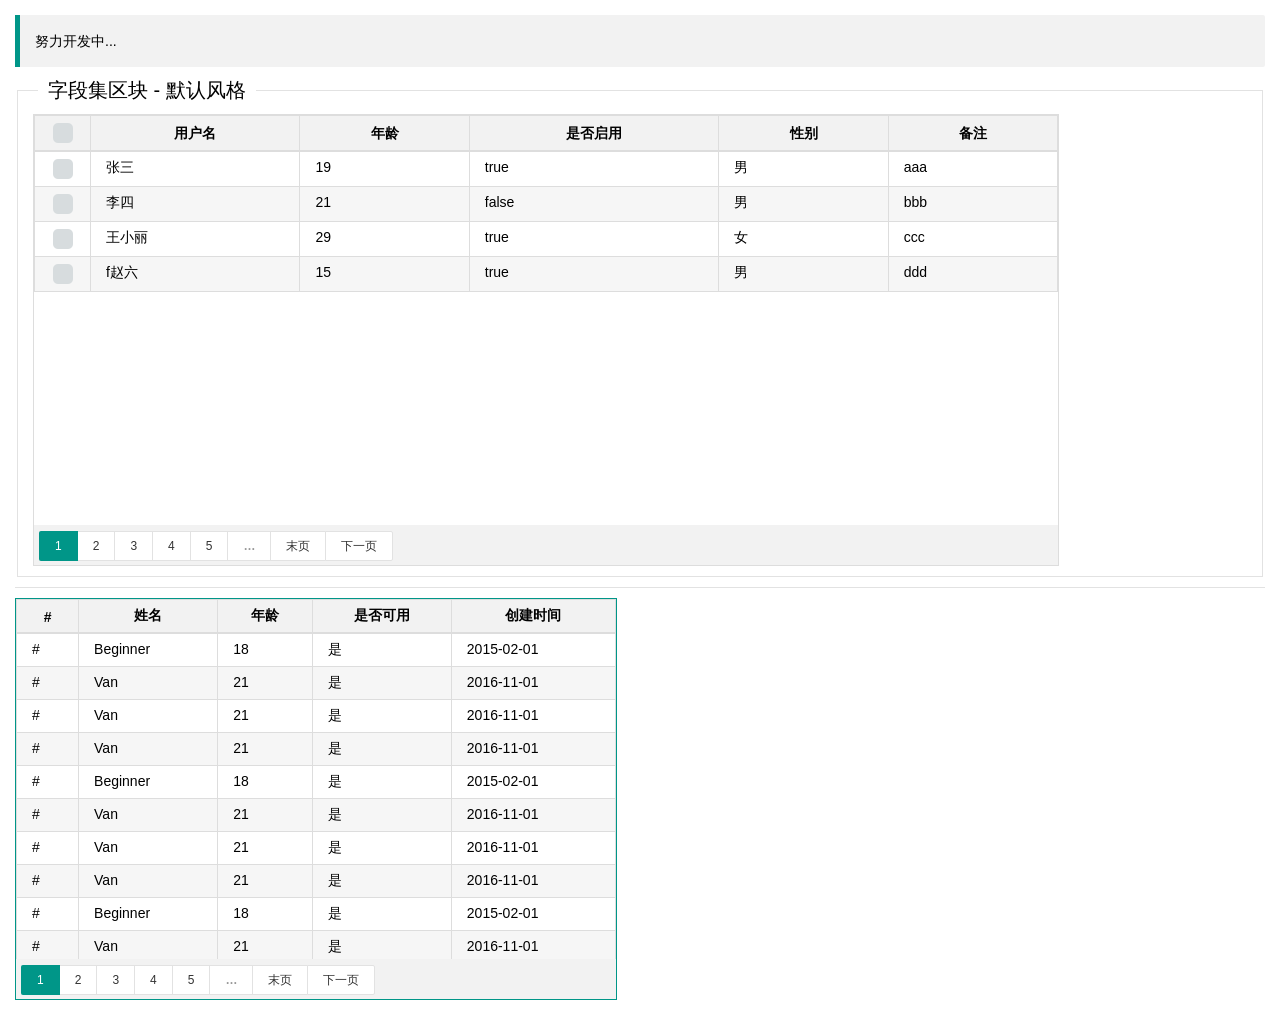
<file: MiCloud/WebRoot/layerUI/begtable.html>
<!DOCTYPE html>
<html>

	<head>
		<meta charset="UTF-8">
		<title>Layui</title>
		<meta name="renderer" content="webkit">
		<meta http-equiv="X-UA-Compatible" content="IE=edge,chrome=1">
		<meta name="viewport" content="width=device-width, initial-scale=1, maximum-scale=1">
		<link rel="stylesheet" href="plugins/layui/css/layui.css" media="all" />
		<link rel="stylesheet" href="css/begtable.css" />
	</head>

	<body>
		<div style="margin: 15px;">
			<blockquote class="layui-elem-quote">
				努力开发中...
			</blockquote>
			<fieldset class="layui-elem-field">
				<legend>字段集区块 - 默认风格</legend>
				<div class="layui-field-box">
					<div id="xx" style=" width: 1024px; height: 450px; ; border: 1px solid #DDDDDD;"></div>
				</div>
			</fieldset>
			<hr>
			<div style="width: 600px; height: 400px; border: 1px solid #009688;">
				<div class="beg-table-box">
					<div class="beg-table-body">
						<table class="beg-table beg-table-bordered beg-table-striped beg-table-hovered">
							<thead>
								<tr>
									<th>#</th>
									<th>姓名</th>
									<th>年龄</th>
									<th>是否可用</th>
									<th>创建时间</th>
								</tr>
							</thead>
							<tbody>
								<tr>
									<td>#</td>
									<td>Beginner</td>
									<td>18</td>
									<td>是</td>
									<td>2015-02-01</td>
								</tr>
								<tr>
									<td>#</td>
									<td>Van</td>
									<td>21</td>
									<td>是</td>
									<td>2016-11-01</td>
								</tr>
								<tr>
									<td>#</td>
									<td>Van</td>
									<td>21</td>
									<td>是</td>
									<td>2016-11-01</td>
								</tr>
								<tr>
									<td>#</td>
									<td>Van</td>
									<td>21</td>
									<td>是</td>
									<td>2016-11-01</td>
								</tr>
								<tr>
									<td>#</td>
									<td>Beginner</td>
									<td>18</td>
									<td>是</td>
									<td>2015-02-01</td>
								</tr>
								<tr>
									<td>#</td>
									<td>Van</td>
									<td>21</td>
									<td>是</td>
									<td>2016-11-01</td>
								</tr>
								<tr>
									<td>#</td>
									<td>Van</td>
									<td>21</td>
									<td>是</td>
									<td>2016-11-01</td>
								</tr>
								<tr>
									<td>#</td>
									<td>Van</td>
									<td>21</td>
									<td>是</td>
									<td>2016-11-01</td>
								</tr>
								<tr>
									<td>#</td>
									<td>Beginner</td>
									<td>18</td>
									<td>是</td>
									<td>2015-02-01</td>
								</tr>
								<tr>
									<td>#</td>
									<td>Van</td>
									<td>21</td>
									<td>是</td>
									<td>2016-11-01</td>
								</tr>
								<tr>
									<td>#</td>
									<td>Van</td>
									<td>21</td>
									<td>是</td>
									<td>2016-11-01</td>
								</tr>
								<tr>
									<td>#</td>
									<td>Van</td>
									<td>22</td>
									<td>是</td>
									<td>2016-11-01</td>
								</tr>
							</tbody>
						</table>
					</div>
					<div class="beg-table-paged"></div>
				</div>
			</div>
		</div>
		<script type="text/javascript" src="plugins/layui/layui.js"></script>
		<script>
			layui.config({
				base: 'js/'
			});

			layui.use('begtable', function() {
				var begtable = layui.begtable(),
					layer = layui.layer,
					$ = layui.jquery,
					laypage = layui.laypage;

				laypage({
					cont: $('.beg-table-paged'),
					pages: 25 //总页数
						,
					groups: 5 //连续显示分页数
						,
					jump: function(obj, first) {
						//得到了当前页，用于向服务端请求对应数据
						var curr = obj.curr;
						if(!first) {
							//layer.msg('第 '+ obj.curr +' 页');
						}
					}
				});

				var columns = [{
					title: '用户名',
					field: 'name'
				}, {
					title: '年龄',
					field: 'age'
				}, {
					title: '是否启用',
					field: 'isEnable',
					format: function(value) {

					}
				}, {
					title: '性别',
					field: 'sex'
				}, {
					title: '备注',
					field: 'remarks'
				}];
				var data = [{
					name: '张三',
					age: 19,
					sex: '男',
					isEnable: true,
					remarks: 'aaa'
				}, {
					name: '李四',
					age: 21,
					sex: '男',
					isEnable: false,
					remarks: 'bbb'
				}, {
					name: '王小丽',
					age: 29,
					sex: '女',
					isEnable: true,
					remarks: 'ccc'
				}, {
					name: 'f赵六',
					age: 15,
					sex: '男',
					isEnable: true,
					remarks: 'ddd'
				}];
				begtable.set({
					bordered: true,
					hovered: true,
					striped: true,
					elem: '#xx',
					columns: columns,
					data: data,
					checked: true,
					//paged:false
				}).init();

				console.log(begtable.getSelectedRows());
				console.log(location);
			});
		</script>

	</body>

</html>
</file>
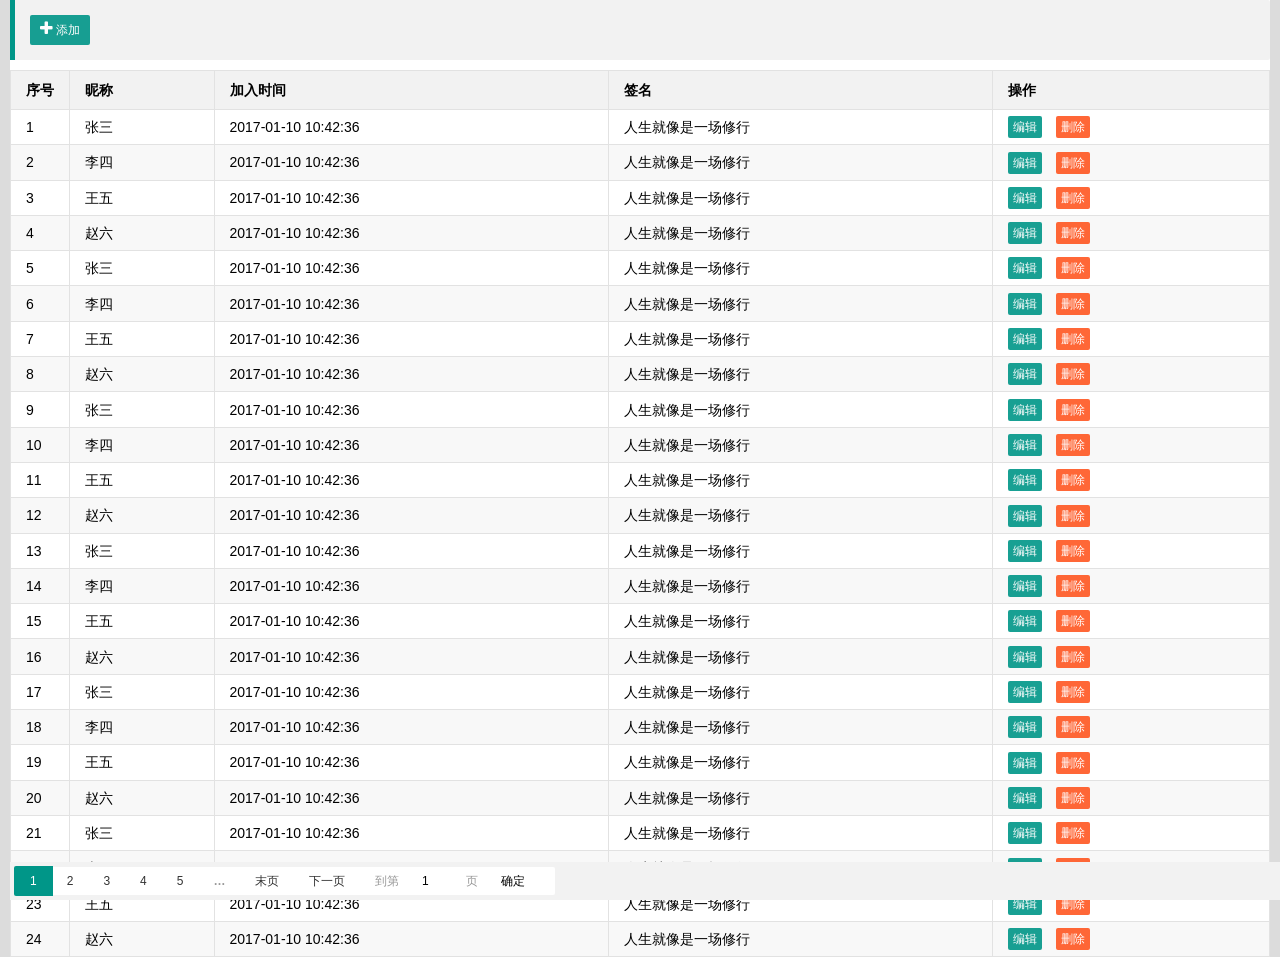
<file: MiCloud/WebRoot/layerUI/btable.html>
﻿<!DOCTYPE html>
<html>

<head>
    <meta charset="utf-8">
    <title>btable</title>
    <meta name="renderer" content="webkit">
    <meta http-equiv="X-UA-Compatible" content="IE=edge,chrome=1">
    <meta name="viewport" content="width=device-width, initial-scale=1, maximum-scale=1">
    <meta name="apple-mobile-web-app-status-bar-style" content="black">
    <meta name="apple-mobile-web-app-capable" content="yes">
    <meta name="format-detection" content="telephone=no">

    <link rel="stylesheet" href="plugins/layui/css/layui.css" media="all" />
    <link rel="stylesheet" href="plugins/font-awesome/css/font-awesome.min.css">
    <link rel="stylesheet" href="css/btable.css" />
</head>

<body style=" background-color: gainsboro;">

    <div style="margin:0px; background-color: white; margin:0 10px;">
        <blockquote class="layui-elem-quote">
            <button type="button" class="layui-btn layui-btn-small" id="getAll"><i class="fa fa-plus" aria-hidden="true"></i> 添加</button>
        </blockquote>
        <div id="content" style="width: 100%;height: 533px;"></div>
    </div>

    <script type="text/javascript" src="plugins/layui/layui.js"></script>
    <script>
        layui.config({
            base: 'js/'
        }).use(['btable'], function () {
            var btable = layui.btable(),
                $ = layui.jquery,
                layerTips = parent.layer === undefined ? layui.layer : parent.layer, //获取父窗口的layer对象
                layer = layui.layer; //获取当前窗口的layer对象;

            btable.set({
                openWait:true,
                elem: '#content',
                url: 'datas/btable_data.json',
                pageSize: 3,
                params: {
                    t: new Date().getTime()
                },
                columns: [{
                    fieldName: '昵称',
                    field: 'name'
                }, {
                    fieldName: '加入时间',
                    field: 'createtime'
                }, {
                    fieldName: '签名',
                    field: 'sign'
                }, {
                    fieldName: '操作',
                    field: 'id',
                    format: function (val) {
                        var html = '<input type="button" value="编辑" data-action="edit" data-id="' + val + '" class="layui-btn layui-btn-mini" /> ' +
                            '<input type="button" value="删除" data-action="del" data-id="' + val + '" class="layui-btn layui-btn-mini layui-btn-danger" />';
                        return html;
                    }
                }],
                even: true,
                //skin: 'row',
                checkbox: false,
                paged: true,
                singleSelect: false,
                onSuccess: function ($elem) {
                    $elem.children('tr').each(function () {
                        $(this).children('td:last-child').children('input').each(function () {
                            var $that = $(this);
                            var action = $that.data('action');
                            var id = $that.data('id');
                            $that.on('click', function () {
                                switch (action) {
                                    case 'edit':
                                        layerTips.msg(action + ":" + id);
                                        break;
                                    case 'del': //删除
                                        layerTips.msg(action + ":" + id);
                                        break;
                                }
                            });
                        });
                    });
                }
            });
            btable.render();

            $(window).on('resize', function (e) {
                var $that = $(this);
                $('#content').height($that.height() - 92);
            }).resize();
        });
    </script>
</body>

</html>
</file>
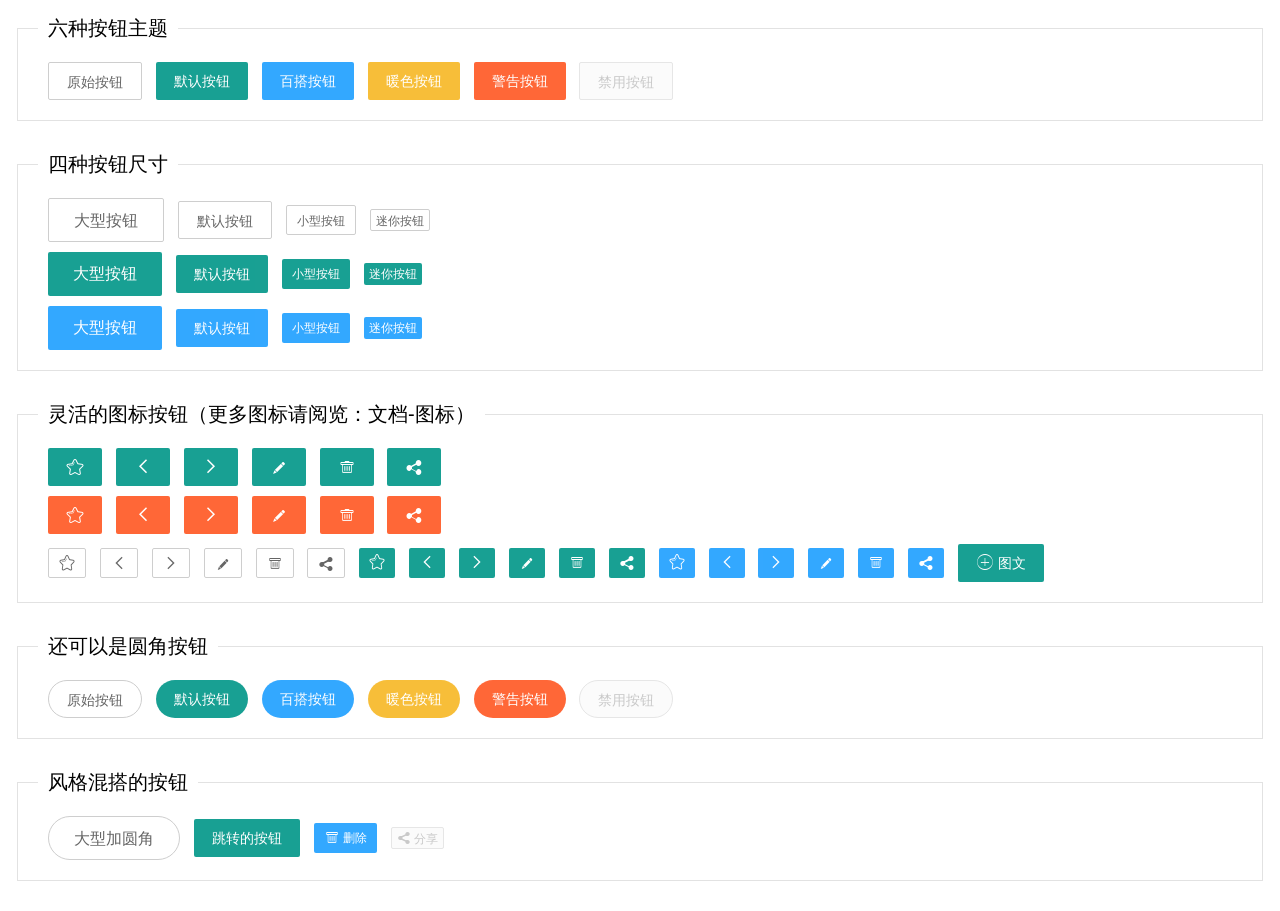
<file: MiCloud/WebRoot/layerUI/button.html>
<!doctype html>
<html>

	<head>
		<meta charset="utf-8">
		<title>Layui</title>
		<meta name="renderer" content="webkit">
		<meta http-equiv="X-UA-Compatible" content="IE=edge,chrome=1">
		<meta name="viewport" content="width=device-width, initial-scale=1, maximum-scale=1">
		<link rel="stylesheet" href="plugins/layui/css/layui.css" media="all" />
		<link rel="stylesheet" href="css/global.css" media="all">
	</head>

	<body>
		<div style="margin: 15px;">
			<fieldset class="layui-elem-field site-demo-button">
				<legend>六种按钮主题</legend>
				<div>
					<button class="layui-btn layui-btn-primary">原始按钮</button>
					<button class="layui-btn">默认按钮</button>
					<button class="layui-btn layui-btn-normal">百搭按钮</button>
					<button class="layui-btn layui-btn-warm">暖色按钮</button>
					<button class="layui-btn layui-btn-danger">警告按钮</button>
					<button class="layui-btn layui-btn-disabled">禁用按钮</button>
				</div>
			</fieldset>
			<fieldset class="layui-elem-field site-demo-button">
				<legend>四种按钮尺寸</legend>
				<div>
					<button class="layui-btn layui-btn-primary layui-btn-big">大型按钮</button>
					<button class="layui-btn layui-btn-primary">默认按钮</button>
					<button class="layui-btn layui-btn-primary layui-btn-small">小型按钮</button>
					<button class="layui-btn layui-btn-primary layui-btn-mini">迷你按钮</button>

					<br>

					<button class="layui-btn layui-btn-big">大型按钮</button>
					<button class="layui-btn">默认按钮</button>
					<button class="layui-btn layui-btn-small">小型按钮</button>
					<button class="layui-btn layui-btn-mini">迷你按钮</button>

					<br>

					<button class="layui-btn layui-btn-big layui-btn-normal">大型按钮</button>
					<button class="layui-btn layui-btn-normal">默认按钮</button>
					<button class="layui-btn layui-btn-small layui-btn-normal">小型按钮</button>
					<button class="layui-btn layui-btn-mini layui-btn-normal">迷你按钮</button>
				</div>
			</fieldset>
			<fieldset class="layui-elem-field site-demo-button">
				<legend>灵活的图标按钮（更多图标请阅览：文档-图标）</legend>
				<div>
					<button class="layui-btn"><i class="layui-icon"></i></button>
					<button class="layui-btn"><i class="layui-icon"></i></button>
					<button class="layui-btn"><i class="layui-icon"></i></button>
					<button class="layui-btn"><i class="layui-icon"></i></button>
					<button class="layui-btn"><i class="layui-icon"></i></button>
					<button class="layui-btn"><i class="layui-icon"></i></button>

					<br>

					<button class="layui-btn layui-btn-danger"><i class="layui-icon"></i></button>
					<button class="layui-btn layui-btn-danger"><i class="layui-icon"></i></button>
					<button class="layui-btn layui-btn-danger"><i class="layui-icon"></i></button>
					<button class="layui-btn layui-btn-danger"><i class="layui-icon"></i></button>
					<button class="layui-btn layui-btn-danger"><i class="layui-icon"></i></button>
					<button class="layui-btn layui-btn-danger"><i class="layui-icon"></i></button>

					<br>

					<button class="layui-btn layui-btn-primary layui-btn-small"><i class="layui-icon"></i></button>
					<button class="layui-btn layui-btn-primary layui-btn-small"><i class="layui-icon"></i></button>
					<button class="layui-btn layui-btn-primary layui-btn-small"><i class="layui-icon"></i></button>
					<button class="layui-btn layui-btn-primary layui-btn-small"><i class="layui-icon"></i></button>
					<button class="layui-btn layui-btn-primary layui-btn-small"><i class="layui-icon"></i></button>
					<button class="layui-btn layui-btn-primary layui-btn-small"><i class="layui-icon"></i></button>

					<button class="layui-btn layui-btn-small"><i class="layui-icon"></i></button>
					<button class="layui-btn layui-btn-small"><i class="layui-icon"></i></button>
					<button class="layui-btn layui-btn-small"><i class="layui-icon"></i></button>
					<button class="layui-btn layui-btn-small"><i class="layui-icon"></i></button>
					<button class="layui-btn layui-btn-small"><i class="layui-icon"></i></button>
					<button class="layui-btn layui-btn-small"><i class="layui-icon"></i></button>

					<button class="layui-btn layui-btn-normal layui-btn-small"><i class="layui-icon"></i></button>
					<button class="layui-btn layui-btn-normal layui-btn-small"><i class="layui-icon"></i></button>
					<button class="layui-btn layui-btn-normal layui-btn-small"><i class="layui-icon"></i></button>
					<button class="layui-btn layui-btn-normal layui-btn-small"><i class="layui-icon"></i></button>
					<button class="layui-btn layui-btn-normal layui-btn-small"><i class="layui-icon"></i></button>
					<button class="layui-btn layui-btn-normal layui-btn-small"><i class="layui-icon"></i></button>
					<button class="layui-btn"><i class="layui-icon"></i> 图文</button>
				</div>
			</fieldset>
			<fieldset class="layui-elem-field site-demo-button">
				<legend>还可以是圆角按钮</legend>
				<div>
					<button class="layui-btn layui-btn-primary layui-btn-radius">原始按钮</button>
					<button class="layui-btn layui-btn-radius">默认按钮</button>
					<button class="layui-btn layui-btn-normal layui-btn-radius">百搭按钮</button>
					<button class="layui-btn layui-btn-warm layui-btn-radius">暖色按钮</button>
					<button class="layui-btn layui-btn-danger layui-btn-radius">警告按钮</button>
					<button class="layui-btn layui-btn-disabled layui-btn-radius">禁用按钮</button>
				</div>
			</fieldset>
			<fieldset class="layui-elem-field site-demo-button">
				<legend>风格混搭的按钮</legend>
				<div>
					<button class="layui-btn layui-btn-big layui-btn-primary layui-btn-radius">大型加圆角</button>
					<a href="http://www.layui.com/doc/element/button.html" class="layui-btn" target="_blank">跳转的按钮</a>
					<button class="layui-btn layui-btn-small layui-btn-normal"><i class="layui-icon"></i> 删除</button>
					<button class="layui-btn layui-btn-mini layui-btn-disabled"><i class="layui-icon"></i> 分享</button>
				</div>
			</fieldset>
		</div>
		<script type="text/javascript" src="plugins/layui/layui.js"></script>
	</body>

</html>
</file>
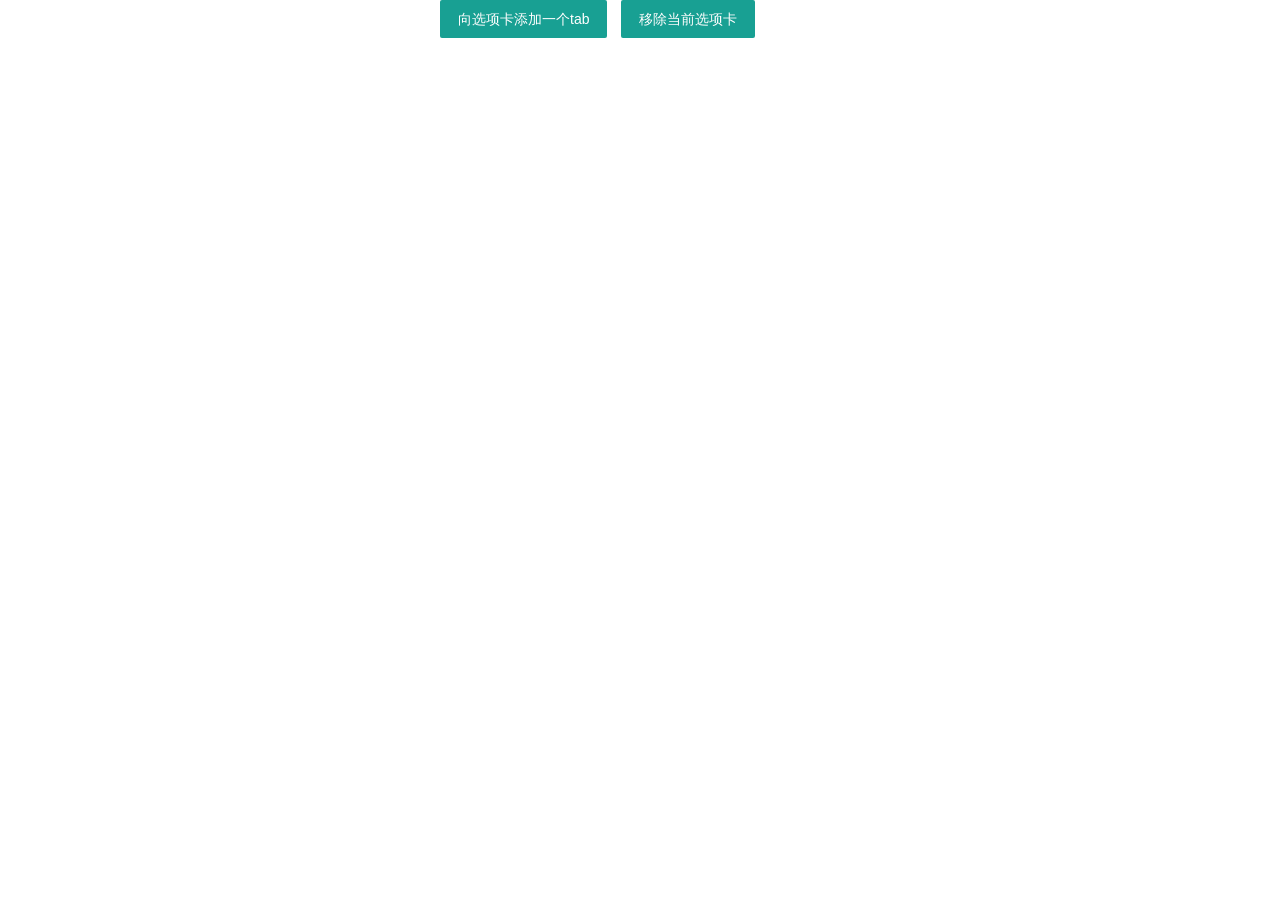
<file: MiCloud/WebRoot/layerUI/cop.html>
﻿<!DOCTYPE html>
<html>

<head>
    <meta charset="UTF-8">
    <title></title>
    <link rel="stylesheet" href="plugins/layui/css/layui.css" media="all" />
</head>

<body>
    <div style="width: 400px;margin: 0 auto;">
        <button id="add" class="layui-btn">向选项卡添加一个tab</button>
        <button id="remove" class="layui-btn">移除当前选项卡</button>
    </div>

    <script type="text/javascript" src="plugins/layui/layui.js"></script>
    <script>
        //循环获取父层的tab对象，为什么用循环呢？因为子层加载完，父层还不一定加载完了。所以获取到的是undefined
        /*var index = setInterval(function() {
            if(typeof parent.tab !== 'undefined') {
                //如果获取到tab对象，则停止循环
                clearInterval(index);
                //通过调用父层的tab组件里的tabAdd方法添加一个tab选项卡
                parent.tab.tabAdd({
                    href: 'https://www.baidu.com', //地址
                    icon: 'fa-user',
                    title: '这是在子窗口打开的tab选项卡'
                });
            }
        }, 20);*/
        //如果需要在些页面上获取到父页面的变量，需要把变量设置为全局，
        /**
         * 例：
         * var tab;
         * layui.use('tab',function(){
         * 	   tab = layui.tab(setting);
         * });
         */
        //上面那个是页面渲染完就添加的
        layui.use(['layer'], function () {
            var $ = layui.jquery,
                layer = layui.layer;

            //移除当前的选项卡
            $('#remove').on('click', function () {
                var tab = parent.tab;

                tab.deleteTab(tab.getCurrentTabId());
            });

            //这个是点击之后才添加的。
            $('#add').on('click', function () {
                var con = '<div style="padding:10px;"><input type="text" class="layui-input" style="margin-bottom:5px;" name="url" placeholder="地址" />' +
                    '<input type="text" class="layui-input" style="margin-bottom:5px;" name="title" placeholder="标题" />' +
                    '<input type="text" class="layui-input" name="icon" placeholder="图标" /></div>';

                layer.open({
                    type: 1,
                    title: '确认框',
                    content: con,
                    btn: ['确定', '取消'],
                    area: ['350px', '250px'],
                    yes: function (index, layero) {
                        //这是核心的代码。
                        parent.tab.tabAdd({
                            href: $(layero).find('input[name=url]').val(), //地址
                            icon: $(layero).find('input[name=icon]').val(),
                            title: $(layero).find('input[name=title]').val()
                        });
                    },
                    shade: false,
                    maxmin: true
                });

            });

        });
    </script>
</body>

</html>
</file>
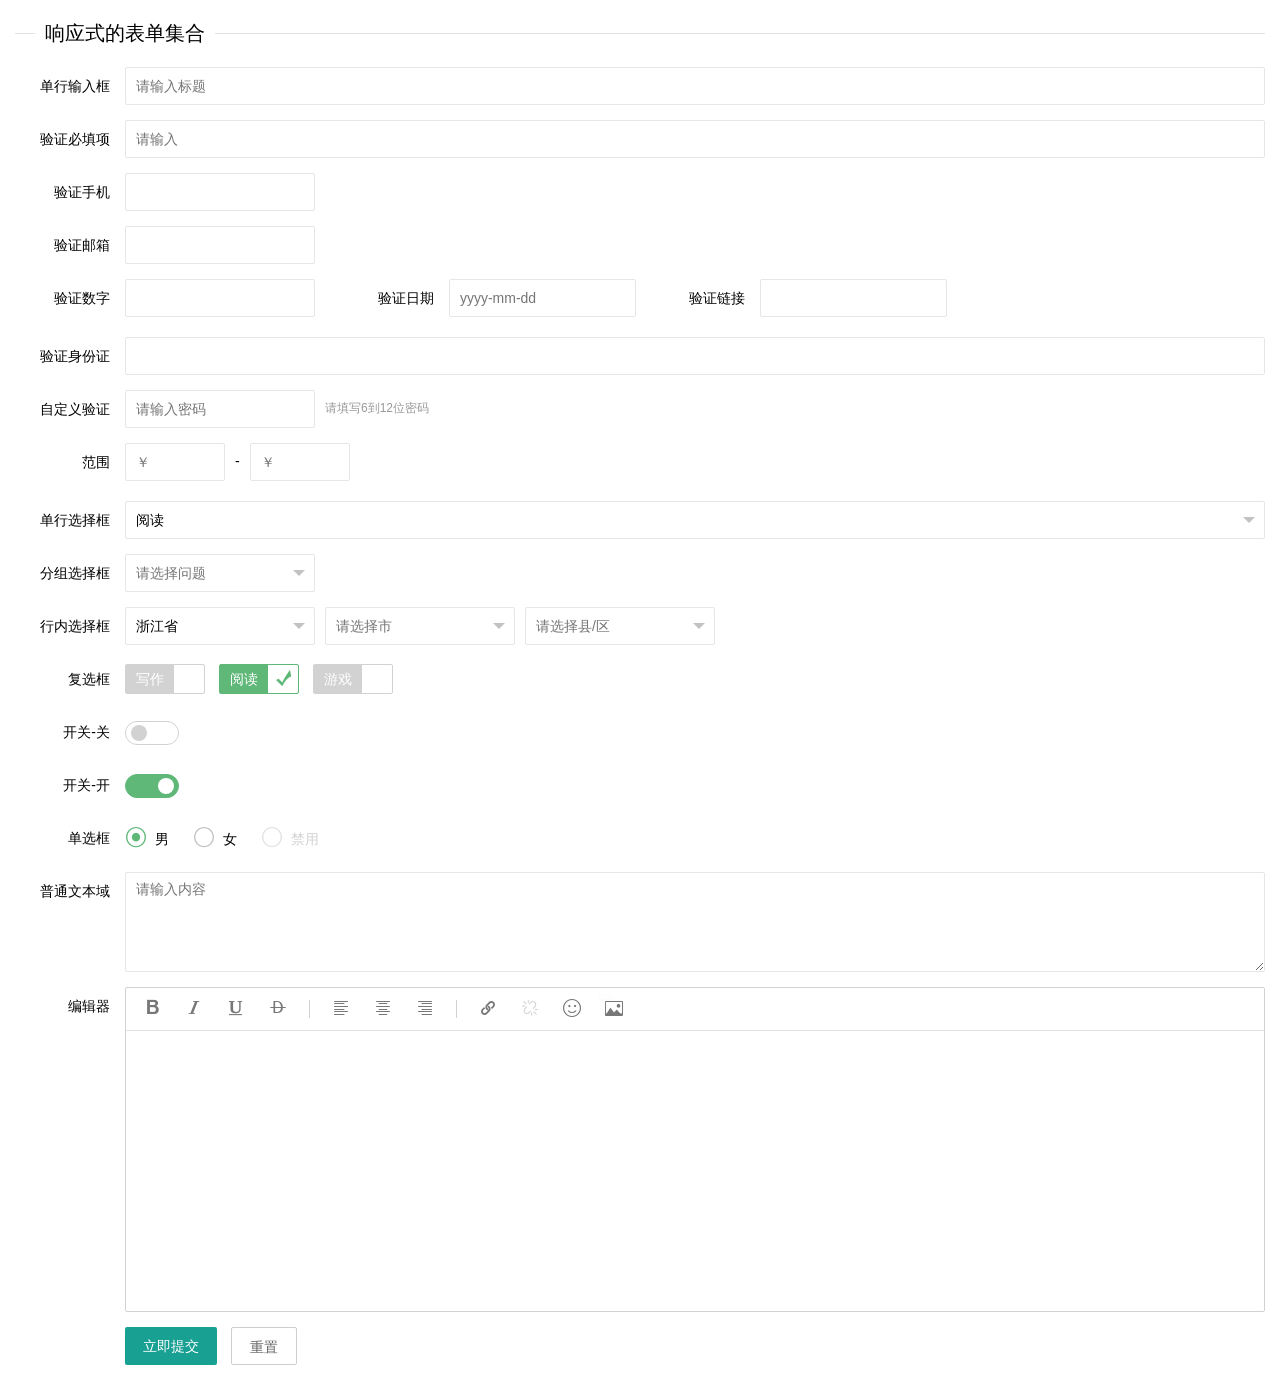
<file: MiCloud/WebRoot/layerUI/form.html>
<!DOCTYPE html>
<html>

	<head>
		<meta charset="utf-8">
		<title>表单</title>
		<meta name="renderer" content="webkit">
		<meta http-equiv="X-UA-Compatible" content="IE=edge,chrome=1">
		<meta name="viewport" content="width=device-width, initial-scale=1, maximum-scale=1">
		<meta name="apple-mobile-web-app-status-bar-style" content="black">
		<meta name="apple-mobile-web-app-capable" content="yes">
		<meta name="format-detection" content="telephone=no">

		<link rel="stylesheet" href="plugins/layui/css/layui.css" media="all" />
		<link rel="stylesheet" href="plugins/font-awesome/css/font-awesome.min.css">
	</head>

	<body>
		<div style="margin: 15px;">
			<fieldset class="layui-elem-field layui-field-title" style="margin-top: 20px;">
				<legend>响应式的表单集合</legend>
			</fieldset>

			<form class="layui-form" action="">
				<div class="layui-form-item">
					<label class="layui-form-label">单行输入框</label>
					<div class="layui-input-block">
						<input type="text" name="title" lay-verify="title" autocomplete="off" placeholder="请输入标题" class="layui-input">
					</div>
				</div>
				<div class="layui-form-item">
					<label class="layui-form-label">验证必填项</label>
					<div class="layui-input-block">
						<input type="text" name="username" lay-verify="required" placeholder="请输入" autocomplete="off" class="layui-input">
					</div>
				</div>
				<div class="layui-form-item">
					<label class="layui-form-label">验证手机</label>
					<div class="layui-input-inline">
						<input type="tel" name="phone" lay-verify="phone" autocomplete="off" class="layui-input">
					</div>
				</div>
				<div class="layui-form-item">
					<label class="layui-form-label">验证邮箱</label>
					<div class="layui-input-inline">
						<input type="text" name="email" lay-verify="email" autocomplete="off" class="layui-input">
					</div>
				</div>

				<div class="layui-form-item">
					<div class="layui-inline">
						<label class="layui-form-label">验证数字</label>
						<div class="layui-input-inline">
							<input type="number" name="number" lay-verify="number" autocomplete="off" class="layui-input">
						</div>
					</div>
					<div class="layui-inline">
						<label class="layui-form-label">验证日期</label>
						<div class="layui-input-block">
							<input type="text" name="date" id="date" lay-verify="date" placeholder="yyyy-mm-dd" autocomplete="off" class="layui-input" onclick="layui.laydate({elem: this})">
						</div>
					</div>
					<div class="layui-inline">
						<label class="layui-form-label">验证链接</label>
						<div class="layui-input-block">
							<input type="tel" name="url" lay-verify="url" autocomplete="off" class="layui-input">
						</div>
					</div>
				</div>
				<div class="layui-form-item">
					<label class="layui-form-label">验证身份证</label>
					<div class="layui-input-block">
						<input type="text" name="identity" lay-verify="identity" placeholder="" autocomplete="off" class="layui-input">
					</div>
				</div>
				<div class="layui-form-item">
					<label class="layui-form-label">自定义验证</label>
					<div class="layui-input-inline">
						<input type="password" name="password" lay-verify="pass" placeholder="请输入密码" autocomplete="off" class="layui-input">
					</div>
					<div class="layui-form-mid layui-word-aux">请填写6到12位密码</div>
				</div>

				<div class="layui-form-item">
					<div class="layui-inline">
						<label class="layui-form-label">范围</label>
						<div class="layui-input-inline" style="width: 100px;">
							<input type="text" name="price_min" placeholder="￥" autocomplete="off" class="layui-input">
						</div>
						<div class="layui-form-mid">-</div>
						<div class="layui-input-inline" style="width: 100px;">
							<input type="text" name="price_max" placeholder="￥" autocomplete="off" class="layui-input">
						</div>
					</div>
				</div>

				<div class="layui-form-item">
					<label class="layui-form-label">单行选择框</label>
					<div class="layui-input-block">
						<select name="interest" lay-filter="aihao">
							<option value=""></option>
							<option value="0">写作</option>
							<option value="1" selected="">阅读</option>
							<option value="2">游戏</option>
							<option value="3">音乐</option>
							<option value="4">旅行</option>
						</select>
					</div>
				</div>

				<div class="layui-form-item">
					<label class="layui-form-label">分组选择框</label>
					<div class="layui-input-inline">
						<select name="quiz">
							<option value="">请选择问题</option>
							<optgroup label="城市记忆">
								<option value="你工作的第一个城市">你工作的第一个城市</option>
							</optgroup>
							<optgroup label="学生时代">
								<option value="你的工号">你的工号</option>
								<option value="你最喜欢的老师">你最喜欢的老师</option>
							</optgroup>
						</select>
					</div>
				</div>

				<div class="layui-form-item">
					<label class="layui-form-label">行内选择框</label>
					<div class="layui-input-inline">
						<select name="quiz1">
							<option value="">请选择省</option>
							<option value="浙江" selected="">浙江省</option>
							<option value="你的工号">江西省</option>
							<option value="你最喜欢的老师">福建省</option>
						</select>
					</div>
					<div class="layui-input-inline">
						<select name="quiz2">
							<option value="">请选择市</option>
							<option value="杭州">杭州</option>
							<option value="宁波" disabled="">宁波</option>
							<option value="温州">温州</option>
							<option value="温州">台州</option>
							<option value="温州">绍兴</option>
						</select>
					</div>
					<div class="layui-input-inline">
						<select name="quiz3">
							<option value="">请选择县/区</option>
							<option value="西湖区">西湖区</option>
							<option value="余杭区">余杭区</option>
							<option value="拱墅区">临安市</option>
						</select>
					</div>
				</div>

				<div class="layui-form-item">
					<label class="layui-form-label">复选框</label>
					<div class="layui-input-block">
						<input type="checkbox" name="like[write]" title="写作">
						<input type="checkbox" name="like[read]" title="阅读" checked="">
						<input type="checkbox" name="like[game]" title="游戏">
					</div>
				</div>
				<div class="layui-form-item">
					<label class="layui-form-label">开关-关</label>
					<div class="layui-input-block">
						<input type="checkbox" name="close" lay-skin="switch" title="开关">
					</div>
				</div>
				<div class="layui-form-item">
					<label class="layui-form-label">开关-开</label>
					<div class="layui-input-block">
						<input type="checkbox" checked="" name="open" lay-skin="switch" lay-filter="switchTest" title="开关">
					</div>
				</div>
				<div class="layui-form-item">
					<label class="layui-form-label">单选框</label>
					<div class="layui-input-block">
						<input type="radio" name="sex" value="男" title="男" checked="">
						<input type="radio" name="sex" value="女" title="女">
						<input type="radio" name="sex" value="禁" title="禁用" disabled="">
					</div>
				</div>
				<div class="layui-form-item layui-form-text">
					<label class="layui-form-label">普通文本域</label>
					<div class="layui-input-block">
						<textarea placeholder="请输入内容" class="layui-textarea"></textarea>
					</div>
				</div>
				<div class="layui-form-item layui-form-text">
					<label class="layui-form-label">编辑器</label>
					<div class="layui-input-block">
						<textarea class="layui-textarea layui-hide" name="content" lay-verify="content" id="LAY_demo_editor"></textarea>
					</div>
				</div>
				<div class="layui-form-item">
					<div class="layui-input-block">
						<button class="layui-btn" lay-submit="" lay-filter="demo1">立即提交</button>
						<button type="reset" class="layui-btn layui-btn-primary">重置</button>
					</div>
				</div>
			</form>
		</div>
		<script type="text/javascript" src="plugins/layui/layui.js"></script>
		<script>
			layui.use(['form', 'layedit', 'laydate'], function() {
				var form = layui.form(),
					layer = layui.layer,
					layedit = layui.layedit,
					laydate = layui.laydate;

				//创建一个编辑器
				var editIndex = layedit.build('LAY_demo_editor');
				//自定义验证规则
				form.verify({
					title: function(value) {
						if(value.length < 5) {
							return '标题至少得5个字符啊';
						}
					},
					pass: [/(.+){6,12}$/, '密码必须6到12位'],
					content: function(value) {
						layedit.sync(editIndex);
					}
				});

				//监听提交
				form.on('submit(demo1)', function(data) {
					layer.alert(JSON.stringify(data.field), {
						title: '最终的提交信息'
					})
					return false;
				});
			});
		</script>
	</body>

</html>
</file>
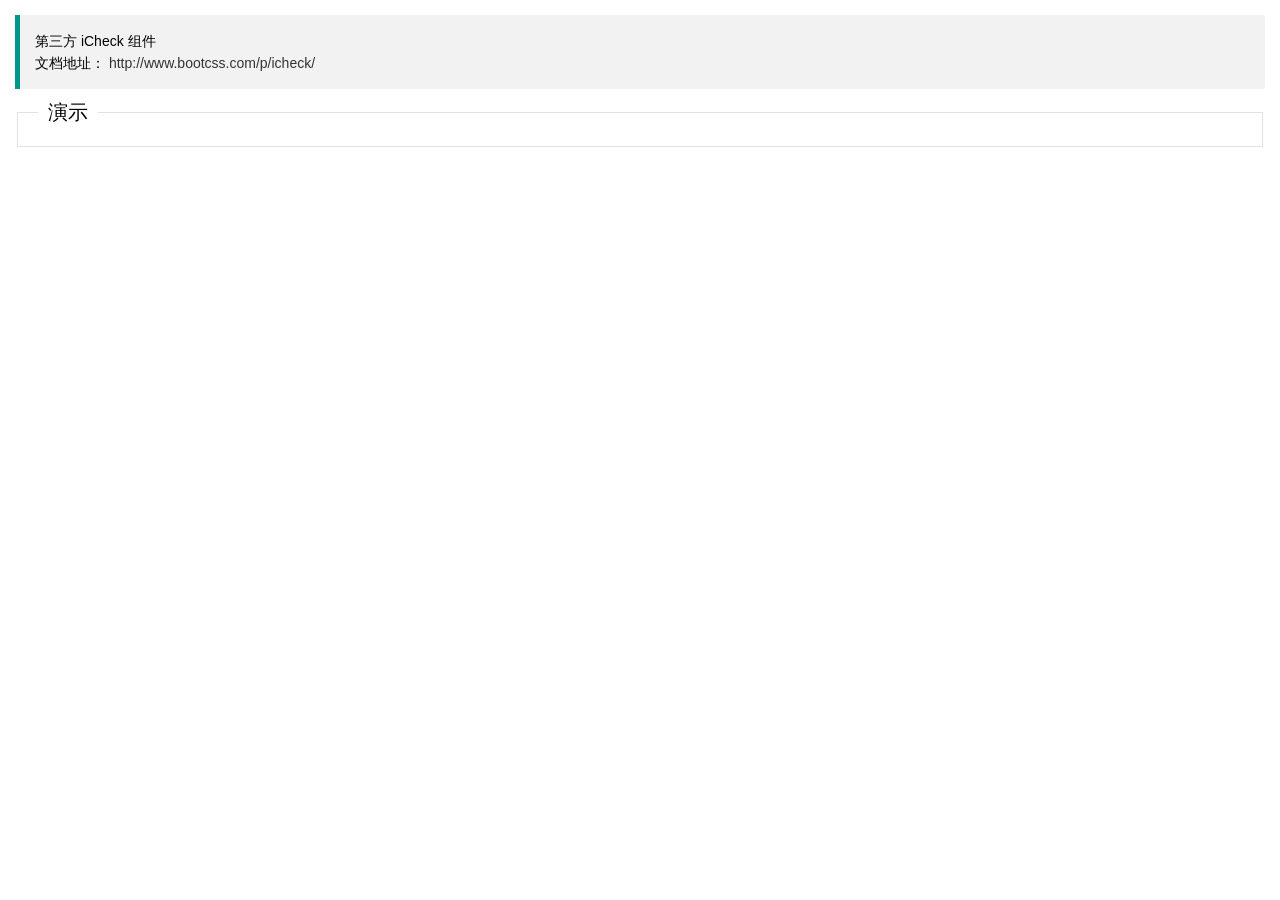
<file: MiCloud/WebRoot/layerUI/icheck.html>
<!DOCTYPE html>
<html>

	<head>
		<meta charset="UTF-8">
		<title></title>
		<link rel="stylesheet" href="plugins/layui/css/layui.css" media="all" />
	</head>

	<body>
		<div style="margin: 15px;">
			<blockquote class="layui-elem-quote">
				<p>第三方 iCheck 组件</p>
				<p>文档地址：
					<a href="http://www.bootcss.com/p/icheck/" target="_blank">http://www.bootcss.com/p/icheck/</a>
				</p>
			</blockquote>
			<fieldset class="layui-elem-field">
				<legend>演示</legend>
				<div class="layui-field-box">
				</div>
			</fieldset>
		</div>
		<script type="text/javascript" src="plugins/layui/layui.js"></script>
		<script>
			layui.use(['jquery'], function() {
				var $ = layui.jquery,
				layer = top.layui.layer;
				
				
				layer.alert('dom');
			});
		</script>
	</body>

</html>
</file>
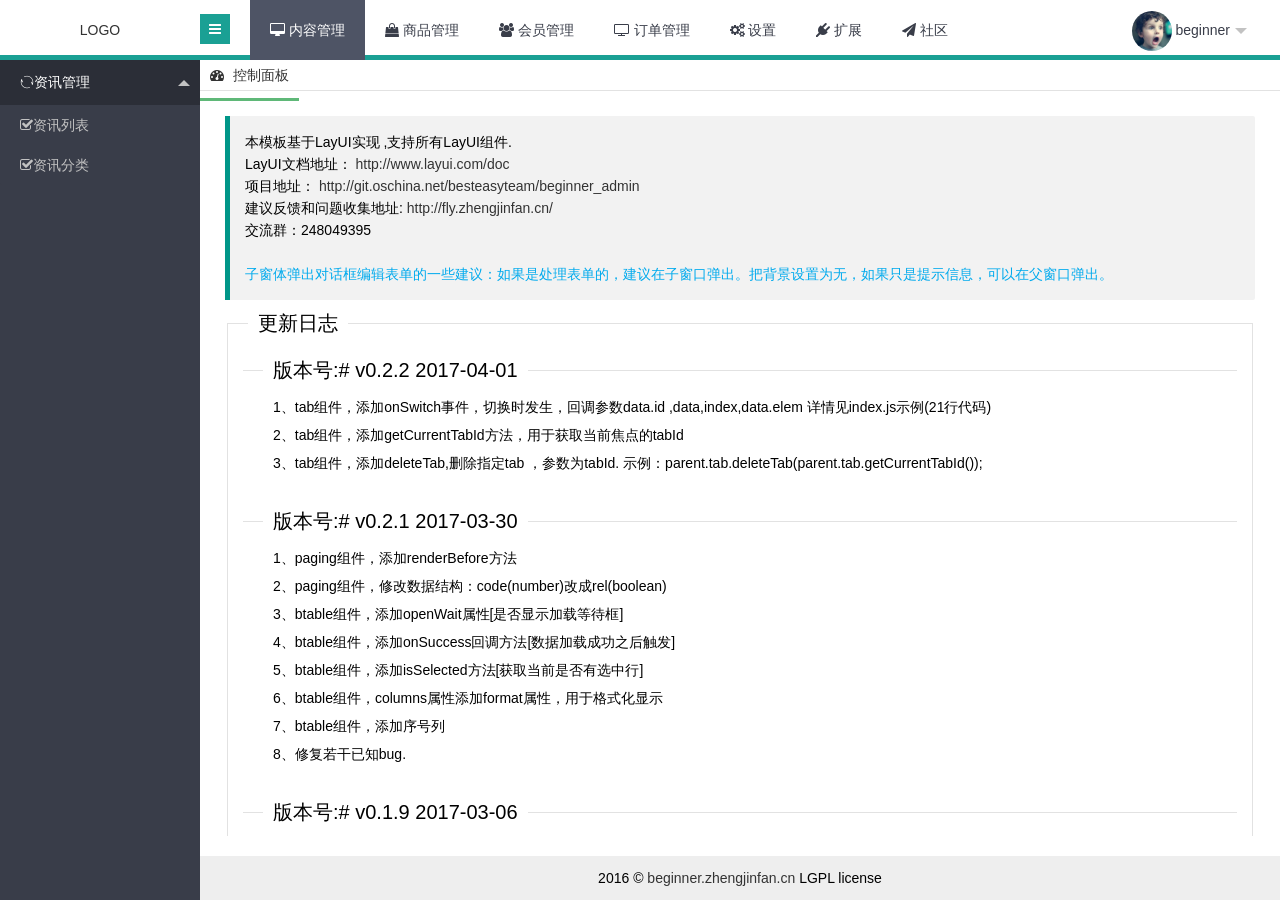
<file: MiCloud/WebRoot/layerUI/layout.html>
﻿<!DOCTYPE html>
<html>

	<head>
		<meta charset="utf-8">
		<title>Layout</title>
		<meta name="renderer" content="webkit">
		<meta http-equiv="X-UA-Compatible" content="IE=edge,chrome=1">
		<meta name="viewport" content="width=device-width, initial-scale=1, maximum-scale=1">
		<meta name="apple-mobile-web-app-status-bar-style" content="black">
		<meta name="apple-mobile-web-app-capable" content="yes">
		<meta name="format-detection" content="telephone=no">

		<link rel="stylesheet" href="plugins/layui/css/layui.css" media="all" />
		<link rel="stylesheet" href="plugins/font-awesome/css/font-awesome.min.css" />
		<link rel="stylesheet" href="css/layout.css" media="all" />
	</head>

	<body>
		<div class="layui-layout layui-layout-admin beg-layout-container">
			<div class="layui-header beg-layout-header">
				<div class="beg-layout-main beg-layout-logo">
					<a href="http://beginner.zhengjinfan.cn/demo/beginner_admin/" target="_blank">LOGO</a>
				</div>
				<div class="beg-layout-main beg-layout-side-toggle">
					<i class="fa fa-bars" aria-hidden="true"></i>
				</div>
				<!--一级菜单-->
				<div class="beg-layout-main beg-layout-menu" id="menu">
					<ul class="layui-nav beg-layout-nav" lay-filter="">
						<li class="layui-nav-item layui-this">
							<a href="javascript:;" data-module-id="1">
								<i class="fa fa-desktop" aria-hidden="true"></i>
								<cite>内容管理</cite>
							</a>
						</li>
						<li class="layui-nav-item">
							<a href="javascript:;">
								<i class="fa fa-shopping-bag" aria-hidden="true"></i>
								<cite>商品管理</cite>
							</a>
						</li>
						<li class="layui-nav-item">
							<a href="javascript:;" data-module-id="3">
								<i class="fa fa-users" aria-hidden="true"></i>
								<cite>会员管理</cite>
							</a>
						</li>
						<li class="layui-nav-item">
							<a href="javascript:;">
								<i class="fa fa-tv" aria-hidden="true"></i>
								<cite>订单管理</cite>
							</a>
						</li>
						<li class="layui-nav-item">
							<a href="javascript:;">
								<i class="fa fa-gears" aria-hidden="true"></i>
								<cite>设置</cite>
							</a>
						</li>
						<li class="layui-nav-item">
							<a href="javascript:;">
								<i class="fa fa-plug" aria-hidden="true"></i>
								<cite>扩展</cite>
							</a>
						</li>
						<li class="layui-nav-item">
							<a href="javascript:;">
								<i class="fa fa-paper-plane" aria-hidden="true"></i>
								<cite>社区</cite>
							</a>
						</li>
					</ul>
				</div>
				<div class="beg-layout-main beg-layout-panel">
					<ul class="layui-nav beg-layout-nav" lay-filter="user">
						<li class="layui-nav-item">
							<a href="javascript:;" class="beg-layou-head">
								<img src="images/0.jpg" />
								<span>beginner</span>
							</a>
							<dl class="layui-nav-child">
								<dd>
									<a href="javascript:;" data-tab="true" data-url='user.html'>
										<i class="fa fa-user-circle" aria-hidden="true"></i>
										<cite>个人信息</cite>
									</a>
								</dd>
								<dd>
									<a href="javascript:;" data-tab="true" data-url="setting.html">
										<i class="fa fa-gear" aria-hidden="true"></i>
										<cite>设置</cite>
									</a>
								</dd>
								<dd>
									<a href="login.html">
										<i class="fa fa-sign-out" aria-hidden="true"></i>
										<cite>注销</cite>
									</a>
								</dd>
							</dl>
						</li>
					</ul>
				</div>
			</div>
			<!--侧边导航栏-->
			<div class="layui-side beg-layout-side" id="side" lay-filter="side"></div>
			<!--内容区域-->
			<div class="layui-body beg-layout-body">
				<div class="layui-tab layui-tab-brief layout-nav-card" lay-filter="layout-tab" style="border: 0; margin: 0;box-shadow: none; height: 100%;">
					<ul class="layui-tab-title">
						<li class="layui-this">
							<a href="javascript:;">
								<i class="fa fa-dashboard" aria-hidden="true"></i>
								<cite>控制面板</cite>
							</a>
						</li>
					</ul>
					<div class="layui-tab-content">
						<div class="layui-tab-item layui-show">
							<iframe src="main.html"></iframe>
						</div>
					</div>
				</div>
			</div>
			<!--页脚-->
			<div class="layui-footer beg-layout-footer">
				<p>2016 &copy;
					<a href="http://m.zhengjinfan.cn/">beginner.zhengjinfan.cn</a> LGPL license
				</p>
			</div>
		</div>		
		<script src="plugins/layui/layui.js "></script>
		<script src="js/layout.js "></script>		
	</body>

</html>
</file>
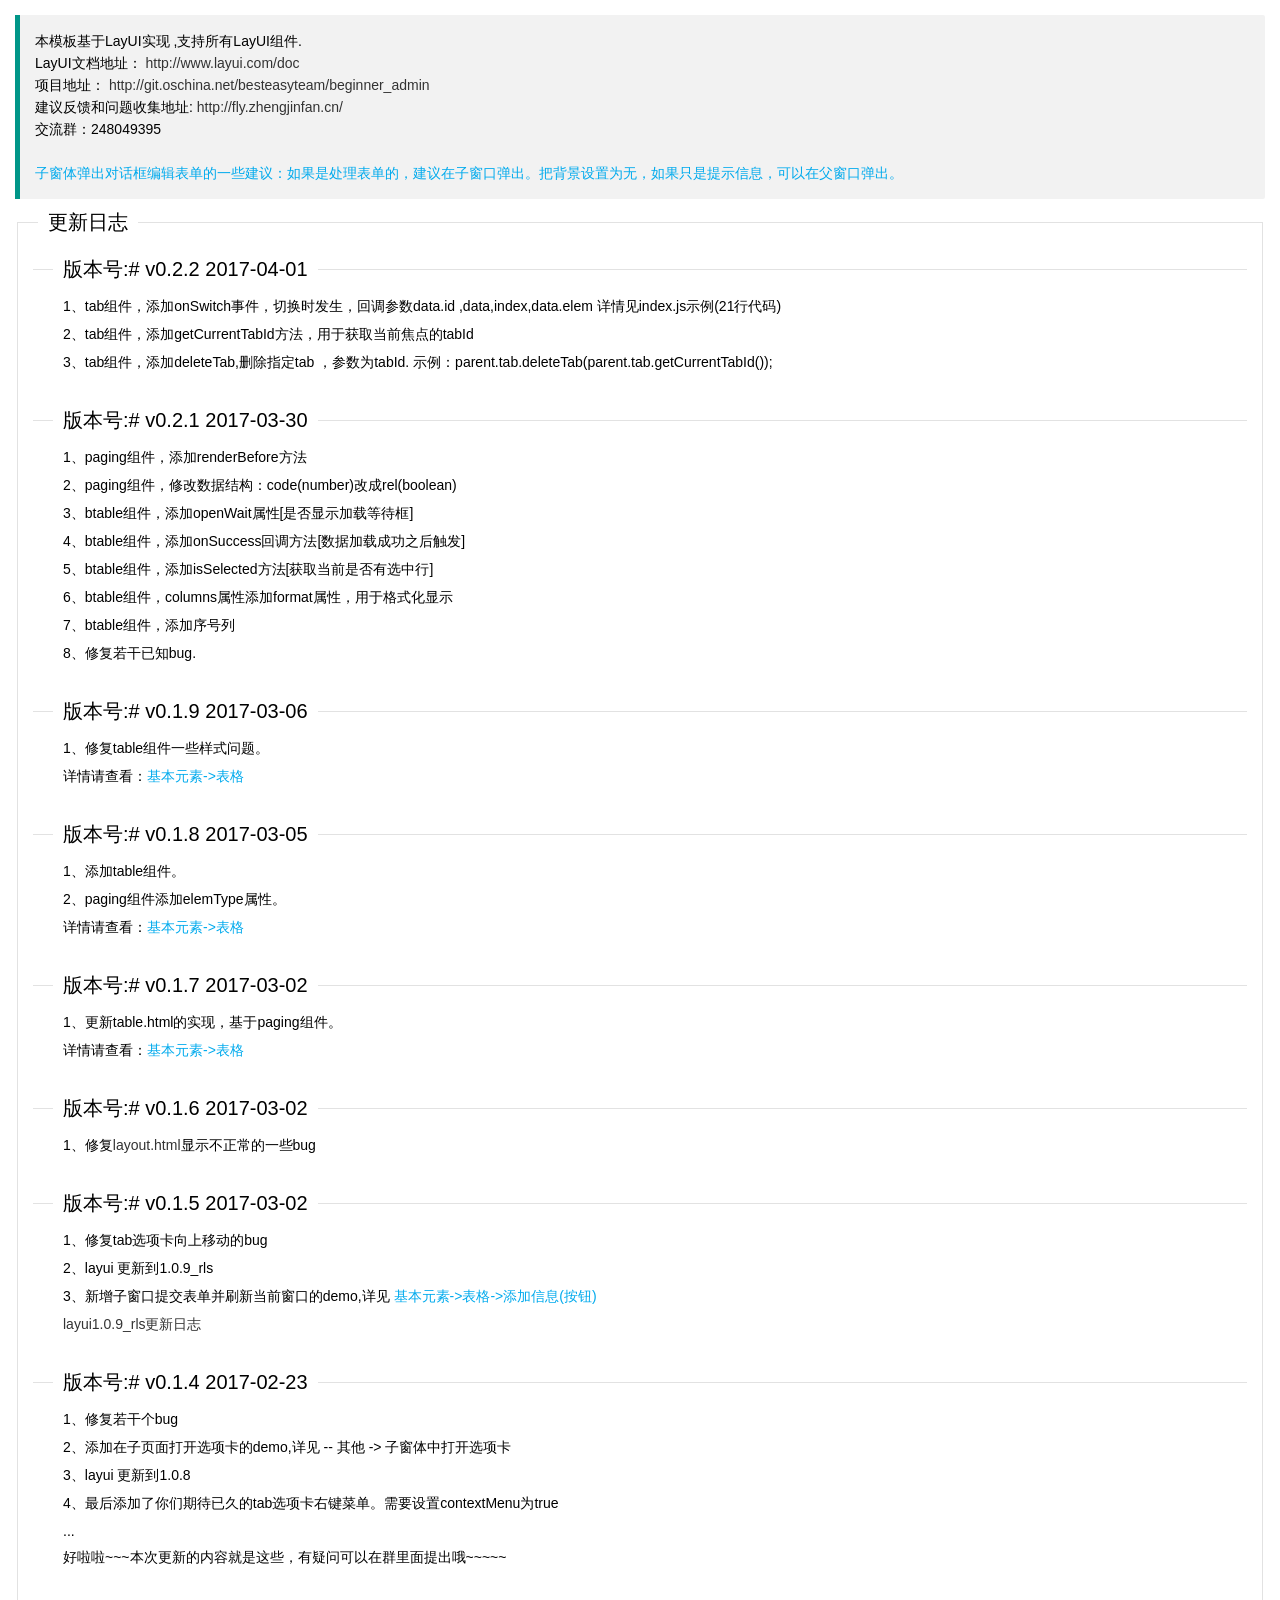
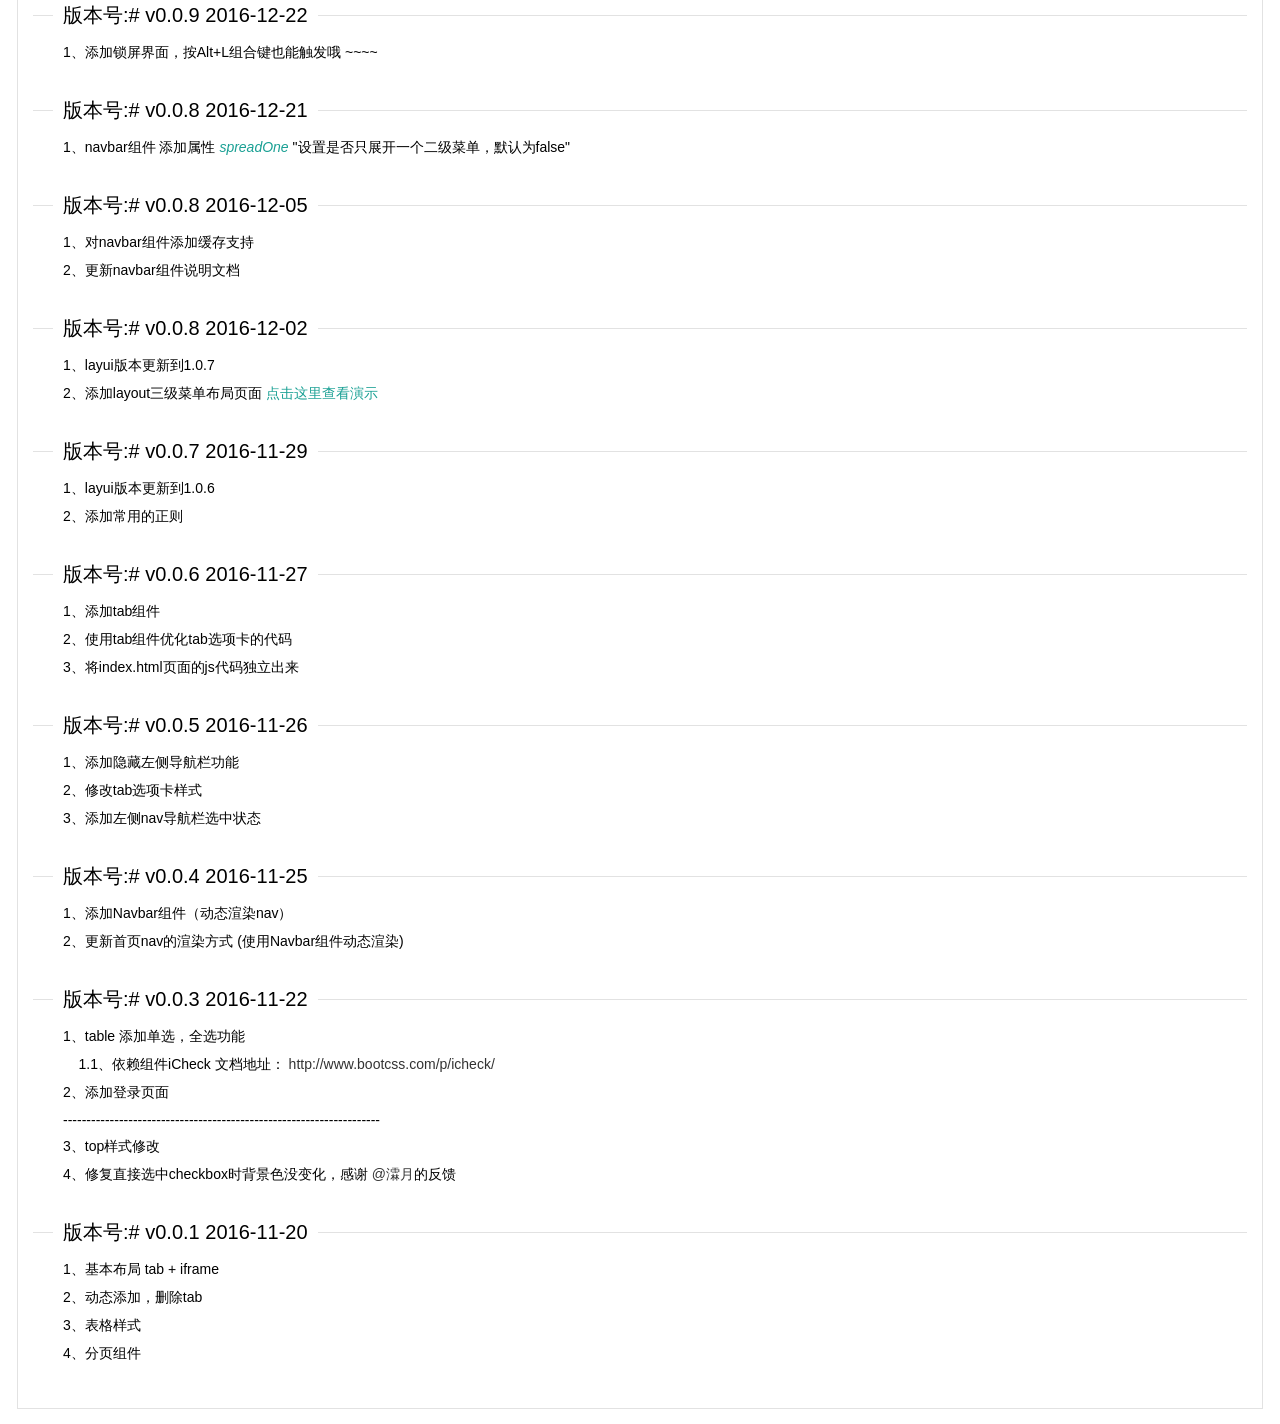
<file: MiCloud/WebRoot/layerUI/main.html>
﻿<!DOCTYPE html>
<html>

<head>
<meta charset="UTF-8">
<title></title>
<link rel="stylesheet" href="plugins/layui/css/layui.css" media="all" />
<link rel="stylesheet" href="css/main.css" />
</head>

<body>
	<div class="admin-main">
		<blockquote class="layui-elem-quote">
			<p>本模板基于LayUI实现 ,支持所有LayUI组件.</p>
			LayUI文档地址： <a href="http://www.layui.com/doc" target="_blank">http://www.layui.com/doc</a>
			<p>
				项目地址： <a href="http://git.oschina.net/besteasyteam/beginner_admin" target="_blank">http://git.oschina.net/besteasyteam/beginner_admin</a>
			</p>
			<p>
				建议反馈和问题收集地址: <a href="http://fly.zhengjinfan.cn/" target="_blank">http://fly.zhengjinfan.cn/</a>
			</p>
			<p>交流群：248049395</p>
			<br />
			<p style="color: #01AAED;">子窗体弹出对话框编辑表单的一些建议：如果是处理表单的，建议在子窗口弹出。把背景设置为无，如果只是提示信息，可以在父窗口弹出。</p>
		</blockquote>
		<fieldset class="layui-elem-field">
			<legend>更新日志</legend>
			<div class="layui-field-box">
				<fieldset class="layui-elem-field layui-field-title">
					<legend>版本号:# v0.2.2 2017-04-01</legend>
					<div class="layui-field-box">
						<p>1、tab组件，添加onSwitch事件，切换时发生，回调参数data.id ,data,index,data.elem 详情见index.js示例(21行代码)</p>
						<p>2、tab组件，添加getCurrentTabId方法，用于获取当前焦点的tabId</p>
						<p>3、tab组件，添加deleteTab,删除指定tab ，参数为tabId. 示例：parent.tab.deleteTab(parent.tab.getCurrentTabId());</p>
					</div>
				</fieldset>
				<fieldset class="layui-elem-field layui-field-title">
					<legend>版本号:# v0.2.1 2017-03-30</legend>
					<div class="layui-field-box">
						<p>1、paging组件，添加renderBefore方法</p>
						<p>2、paging组件，修改数据结构：code(number)改成rel(boolean)</p>
						<p>3、btable组件，添加openWait属性[是否显示加载等待框]</p>
						<p>4、btable组件，添加onSuccess回调方法[数据加载成功之后触发]</p>
						<p>5、btable组件，添加isSelected方法[获取当前是否有选中行]</p>
						<p>6、btable组件，columns属性添加format属性，用于格式化显示</p>
						<p>7、btable组件，添加序号列</p>
						<p>8、修复若干已知bug.</p>
					</div>
				</fieldset>
				<fieldset class="layui-elem-field layui-field-title">
					<legend>版本号:# v0.1.9 2017-03-06</legend>
					<div class="layui-field-box">
						<p>1、修复table组件一些样式问题。</p>
						<p>
							详情请查看：<span style="color: #01AAED;">基本元素->表格</span>
						</p>
					</div>
				</fieldset>
				<fieldset class="layui-elem-field layui-field-title">
					<legend>版本号:# v0.1.8 2017-03-05</legend>
					<div class="layui-field-box">
						<p>1、添加table组件。</p>
						<p>2、paging组件添加elemType属性。</p>
						<p>
							详情请查看：<span style="color: #01AAED;">基本元素->表格</span>
						</p>
					</div>
				</fieldset>
				<fieldset class="layui-elem-field layui-field-title">
					<legend>版本号:# v0.1.7 2017-03-02</legend>
					<div class="layui-field-box">
						<p>1、更新table.html的实现，基于paging组件。</p>
						<p>
							详情请查看：<span style="color: #01AAED;">基本元素->表格</span>
						</p>
					</div>
				</fieldset>
				<fieldset class="layui-elem-field layui-field-title">
					<legend>版本号:# v0.1.6 2017-03-02</legend>
					<div class="layui-field-box">
						<p>
							1、修复<a href="layout.html" target="_blank">layout.html</a>显示不正常的一些bug
						</p>
					</div>
				</fieldset>
				<fieldset class="layui-elem-field layui-field-title">
					<legend>版本号:# v0.1.5 2017-03-02</legend>
					<div class="layui-field-box">
						<p>1、修复tab选项卡向上移动的bug</p>
						<p>2、layui 更新到1.0.9_rls</p>
						<p>
							3、新增子窗口提交表单并刷新当前窗口的demo,详见 <span style="color: #01AAED;">基本元素->表格->添加信息(按钮)</span>
						</p>
						<p>
							<a href="http://fly.layui.com/jie/7582.html" target="_blank">layui1.0.9_rls更新日志</a>
						</p>
					</div>
				</fieldset>
				<fieldset class="layui-elem-field layui-field-title">
					<legend>版本号:# v0.1.4 2017-02-23</legend>
					<div class="layui-field-box">
						<p>1、修复若干个bug</p>
						<p>2、添加在子页面打开选项卡的demo,详见 -- 其他 -> 子窗体中打开选项卡</p>
						<p>3、layui 更新到1.0.8</p>
						<p>4、最后添加了你们期待已久的tab选项卡右键菜单。需要设置contextMenu为true</p>
						<p>...</p>
						<p>好啦啦~~~本次更新的内容就是这些，有疑问可以在群里面提出哦~~~~~</p>
					</div>
				</fieldset>
				<fieldset class="layui-elem-field layui-field-title">
					<legend>版本号:# v0.0.9 2016-12-22</legend>
					<div class="layui-field-box">
						<p>1、添加锁屏界面，按Alt+L组合键也能触发哦 ~~~~</p>
					</div>
				</fieldset>
				<fieldset class="layui-elem-field layui-field-title">
					<legend>版本号:# v0.0.8 2016-12-21</legend>
					<div class="layui-field-box">
						<p>
							1、navbar组件 添加属性 <cite style="color: #1AA094;">spreadOne </cite>"设置是否只展开一个二级菜单，默认为false"
						</p>
					</div>
				</fieldset>
				<fieldset class="layui-elem-field layui-field-title">
					<legend>版本号:# v0.0.8 2016-12-05</legend>
					<div class="layui-field-box">
						<p>1、对navbar组件添加缓存支持</p>
						<p>2、更新navbar组件说明文档</p>
					</div>
				</fieldset>
				<fieldset class="layui-elem-field layui-field-title">
					<legend>版本号:# v0.0.8 2016-12-02</legend>
					<div class="layui-field-box">
						<p>1、layui版本更新到1.0.7</p>
						<p>
							2、添加layout三级菜单布局页面 <a href="http://m.zhengjinfan.cn/layout.html" style="color: #1AA094;" target="_blank">点击这里查看演示</a>
						</p>
					</div>
				</fieldset>
				<fieldset class="layui-elem-field layui-field-title">
					<legend>版本号:# v0.0.7 2016-11-29</legend>
					<div class="layui-field-box">
						<p>1、layui版本更新到1.0.6</p>
						<p>2、添加常用的正则</p>
					</div>
				</fieldset>
				<fieldset class="layui-elem-field layui-field-title">
					<legend>版本号:# v0.0.6 2016-11-27</legend>
					<div class="layui-field-box">
						<p>1、添加tab组件</p>
						<p>2、使用tab组件优化tab选项卡的代码</p>
						<p>3、将index.html页面的js代码独立出来</p>
					</div>
				</fieldset>
				<fieldset class="layui-elem-field layui-field-title">
					<legend>版本号:# v0.0.5 2016-11-26</legend>
					<div class="layui-field-box">
						<p>1、添加隐藏左侧导航栏功能</p>
						<p>2、修改tab选项卡样式</p>
						<p>3、添加左侧nav导航栏选中状态</p>
					</div>
				</fieldset>
				<fieldset class="layui-elem-field layui-field-title">
					<legend>版本号:# v0.0.4 2016-11-25</legend>
					<div class="layui-field-box">
						<p>1、添加Navbar组件（动态渲染nav）</p>
						<p>2、更新首页nav的渲染方式 (使用Navbar组件动态渲染)</p>
					</div>
				</fieldset>
				<fieldset class="layui-elem-field layui-field-title">
					<legend>版本号:# v0.0.3 2016-11-22</legend>
					<div class="layui-field-box">
						<p>1、table 添加单选，全选功能</p>
						<p>
							&nbsp;&nbsp;&nbsp;&nbsp;1.1、依赖组件iCheck 文档地址： <a href="http://www.bootcss.com/p/icheck/" target="_blank">http://www.bootcss.com/p/icheck/</a>
						</p>
						<p>2、添加登录页面</p>
						<p>--------------------------------------------------------------------</p>
						<p>3、top样式修改</p>
						<p>
							4、修复直接选中checkbox时背景色没变化，感谢 <a href="http://fly.layui.com/u/2451288/" target="_blank">@瀮月</a>的反馈
						</p>
					</div>
				</fieldset>
				<fieldset class="layui-elem-field layui-field-title">
					<legend>版本号:# v0.0.1 2016-11-20</legend>
					<div class="layui-field-box">
						<p>1、基本布局 tab + iframe</p>
						<p>2、动态添加，删除tab</p>
						<p>3、表格样式</p>
						<p>4、分页组件</p>
					</div>
				</fieldset>
			</div>
		</fieldset>
	</div>
</body>

</html>
</file>
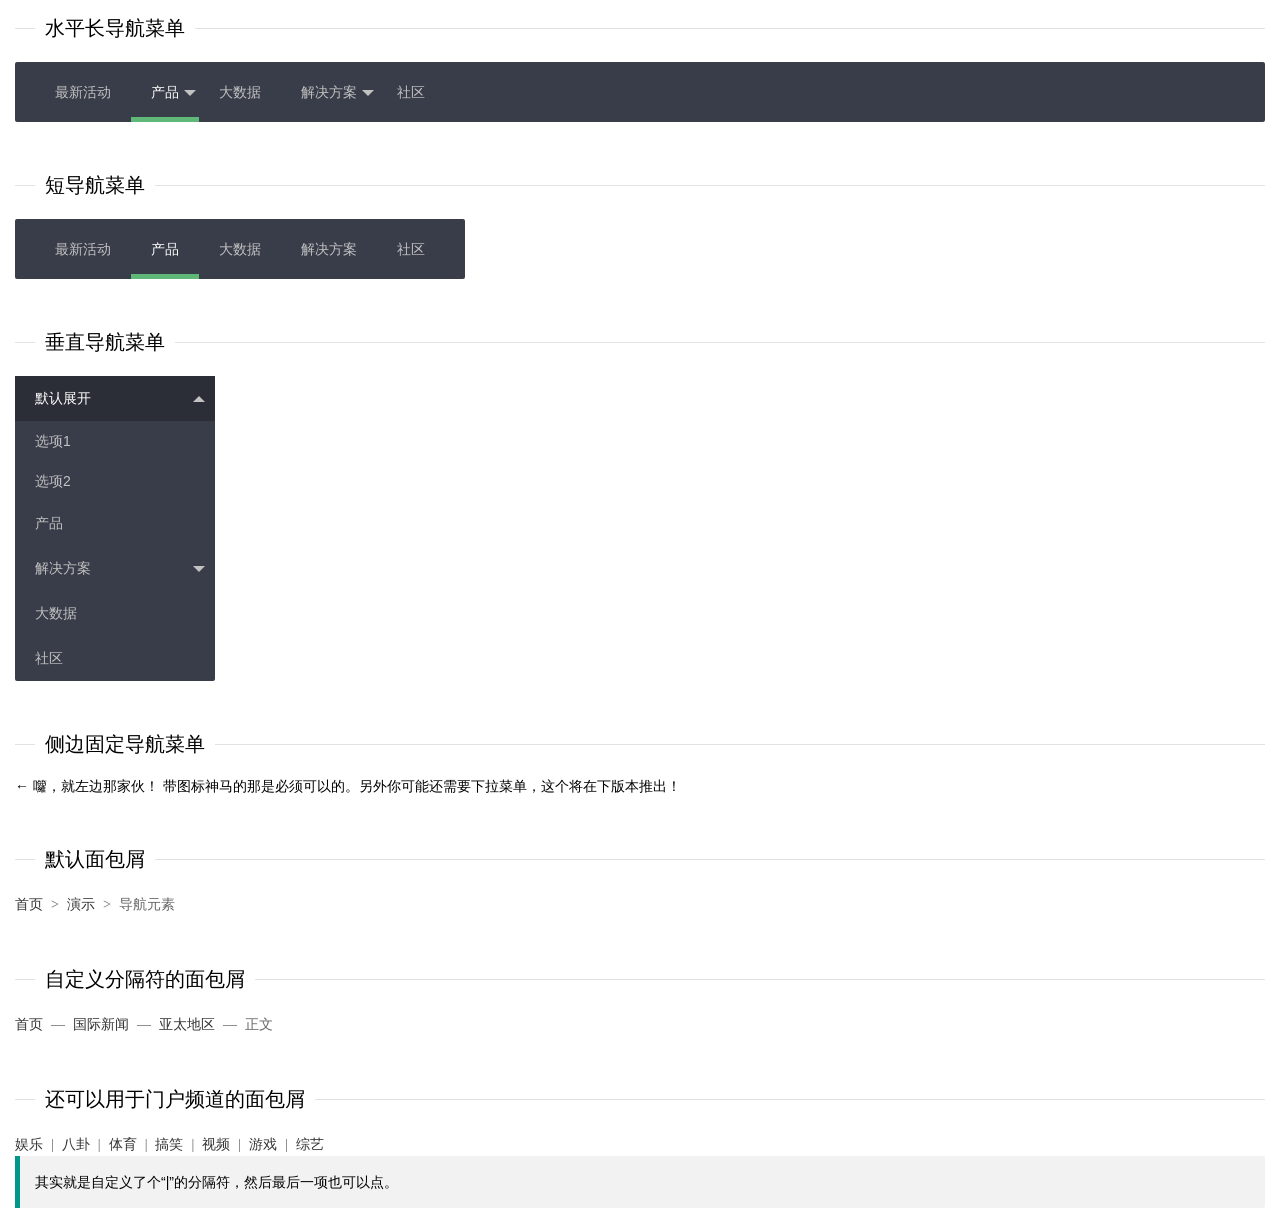
<file: MiCloud/WebRoot/layerUI/nav.html>
<!doctype html>
<html>

	<head>
		<meta charset="utf-8">
		<title>Layui</title>
		<meta name="renderer" content="webkit">
		<meta http-equiv="X-UA-Compatible" content="IE=edge,chrome=1">
		<meta name="viewport" content="width=device-width, initial-scale=1, maximum-scale=1">
		<link rel="stylesheet" href="plugins/layui/css/layui.css" media="all" />
	</head>

	<body>
		<div style="margin: 15px;">
			<fieldset class="layui-elem-field layui-field-title">
				<legend>水平长导航菜单</legend>
			</fieldset>

			<ul class="layui-nav">
				<li class="layui-nav-item">
					<a href="javascript:;">最新活动</a>
				</li>
				<li class="layui-nav-item layui-this">
					<a href="javascript:;">产品</a>
					<dl class="layui-nav-child">
						<dd>
							<a href="">选项1</a>
						</dd>
						<dd>
							<a href="">选项2</a>
						</dd>
						<dd>
							<a href="">选项3</a>
						</dd>
					</dl>
				</li>
				<li class="layui-nav-item">
					<a href="">大数据</a>
				</li>
				<li class="layui-nav-item">
					<a href="javascript:;">解决方案</a>
					<dl class="layui-nav-child">
						<dd>
							<a href="">移动模块</a>
						</dd>
						<dd>
							<a href="">后台模版</a>
						</dd>
						<dd>
							<a href="">电商平台</a>
						</dd>
					</dl>
				</li>
				<li class="layui-nav-item">
					<a href="javascript:;">社区</a>
				</li>
			</ul>

			<fieldset class="layui-elem-field layui-field-title" style="margin-top: 50px;">
				<legend>短导航菜单</legend>
			</fieldset>

			<ul class="layui-nav layui-inline">
				<li class="layui-nav-item">
					<a href="">最新活动</a>
				</li>
				<li class="layui-nav-item layui-this">
					<a href="javascript:;">产品</a>
				</li>
				<li class="layui-nav-item">
					<a href="">大数据</a>
				</li>
				<li class="layui-nav-item">
					<a href="javascript:;">解决方案</a>
				</li>
				<li class="layui-nav-item">
					<a href="">社区</a>
				</li>
			</ul>

			<fieldset class="layui-elem-field layui-field-title" style="margin-top: 50px;">
				<legend>垂直导航菜单</legend>
			</fieldset>

			<ul class="layui-nav layui-nav-tree">
				<li class="layui-nav-item layui-nav-itemed">
					<a href="javascript:;">默认展开</a>
					<dl class="layui-nav-child">
						<dd>
							<a href="">选项1</a>
						</dd>
						<dd>
							<a href="">选项2</a>
						</dd>
					</dl>
				</li>
				<li class="layui-nav-item">
					<a href="">产品</a>
				</li>
				<li class="layui-nav-item">
					<a href="javascript:;">解决方案</a>
					<dl class="layui-nav-child">
						<dd>
							<a href="">移动模块</a>
						</dd>
						<dd>
							<a href="">后台模版</a>
						</dd>
						<dd>
							<a href="">电商平台</a>
						</dd>
					</dl>
				</li>
				<li class="layui-nav-item">
					<a href="">大数据</a>
				</li>
				<li class="layui-nav-item">
					<a href="">社区</a>
				</li>
			</ul>

			<fieldset class="layui-elem-field layui-field-title" style="margin-top: 50px;">
				<legend>侧边固定导航菜单</legend>
			</fieldset>

			← 囖，就左边那家伙！ 带图标神马的那是必须可以的。另外你可能还需要下拉菜单，这个将在下版本推出！

			<fieldset class="layui-elem-field layui-field-title" style="margin-top: 50px;">
				<legend>默认面包屑</legend>
			</fieldset>

			<span class="layui-breadcrumb">
		  <a href="/">首页</a>
		  <a href="/demo/">演示</a>
		  <a><cite>导航元素</cite></a>
		</span>

			<fieldset class="layui-elem-field layui-field-title" style="margin-top: 50px;">
				<legend>自定义分隔符的面包屑</legend>
			</fieldset>

			<span class="layui-breadcrumb" lay-separator="—">
		  <a href="">首页</a>
		  <a href="">国际新闻</a>
		  <a href="">亚太地区</a>
		  <a><cite>正文</cite></a>
		</span>

			<fieldset class="layui-elem-field layui-field-title" style="margin-top: 50px;">
				<legend>还可以用于门户频道的面包屑</legend>
			</fieldset>

			<span class="layui-breadcrumb" lay-separator="|">
		  <a href="">娱乐</a>
		  <a href="">八卦</a>
		  <a href="">体育</a>
		  <a href="">搞笑</a>
		  <a href="">视频</a>
		  <a href="">游戏</a>
		  <a href="">综艺</a>
		</span>

			<p class="layui-elem-quote">其实就是自定义了个“|”的分隔符，然后最后一项也可以点。</p>
		</div>
		<script type="text/javascript" src="plugins/layui/layui.js"></script>
		<script>
			layui.use('element', function() {
				var element = layui.element(); //导航的hover效果、二级菜单等功能，需要依赖element模块

			});
		</script>

	</body>

</html>
</file>
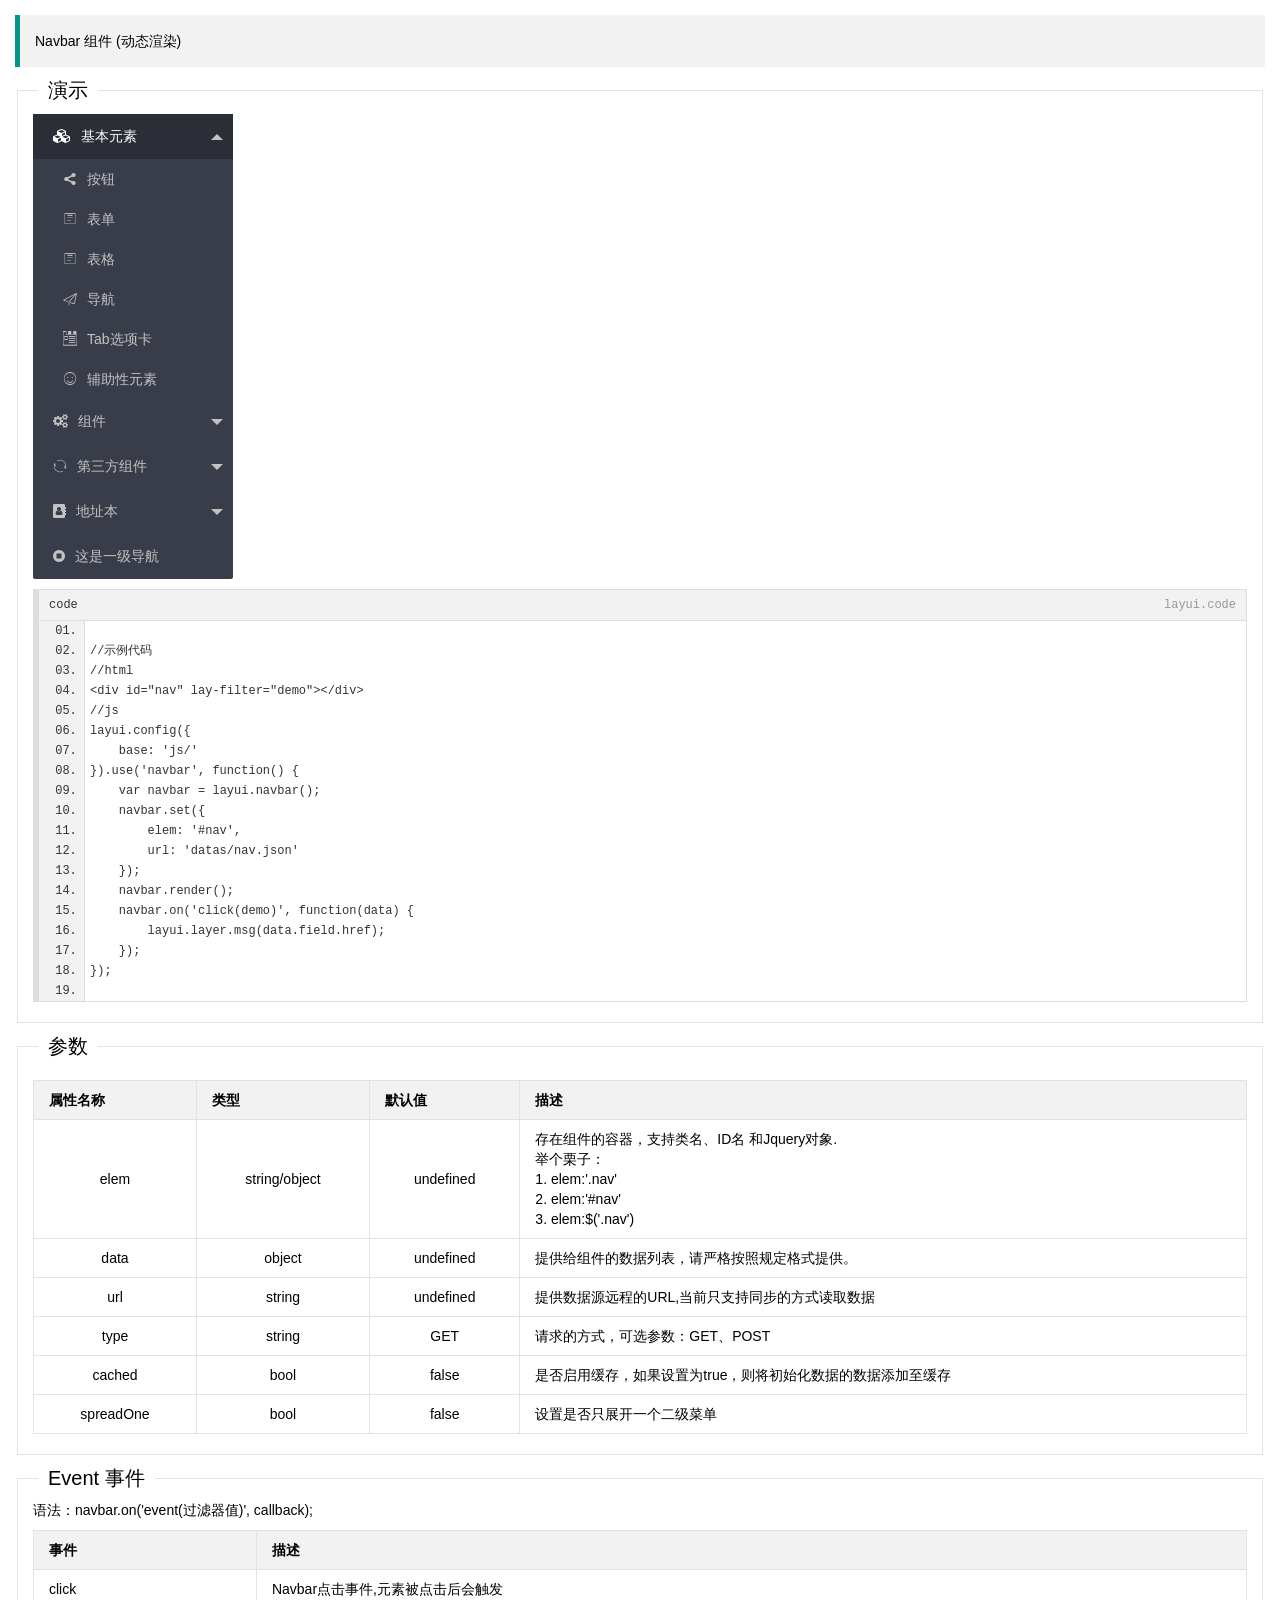
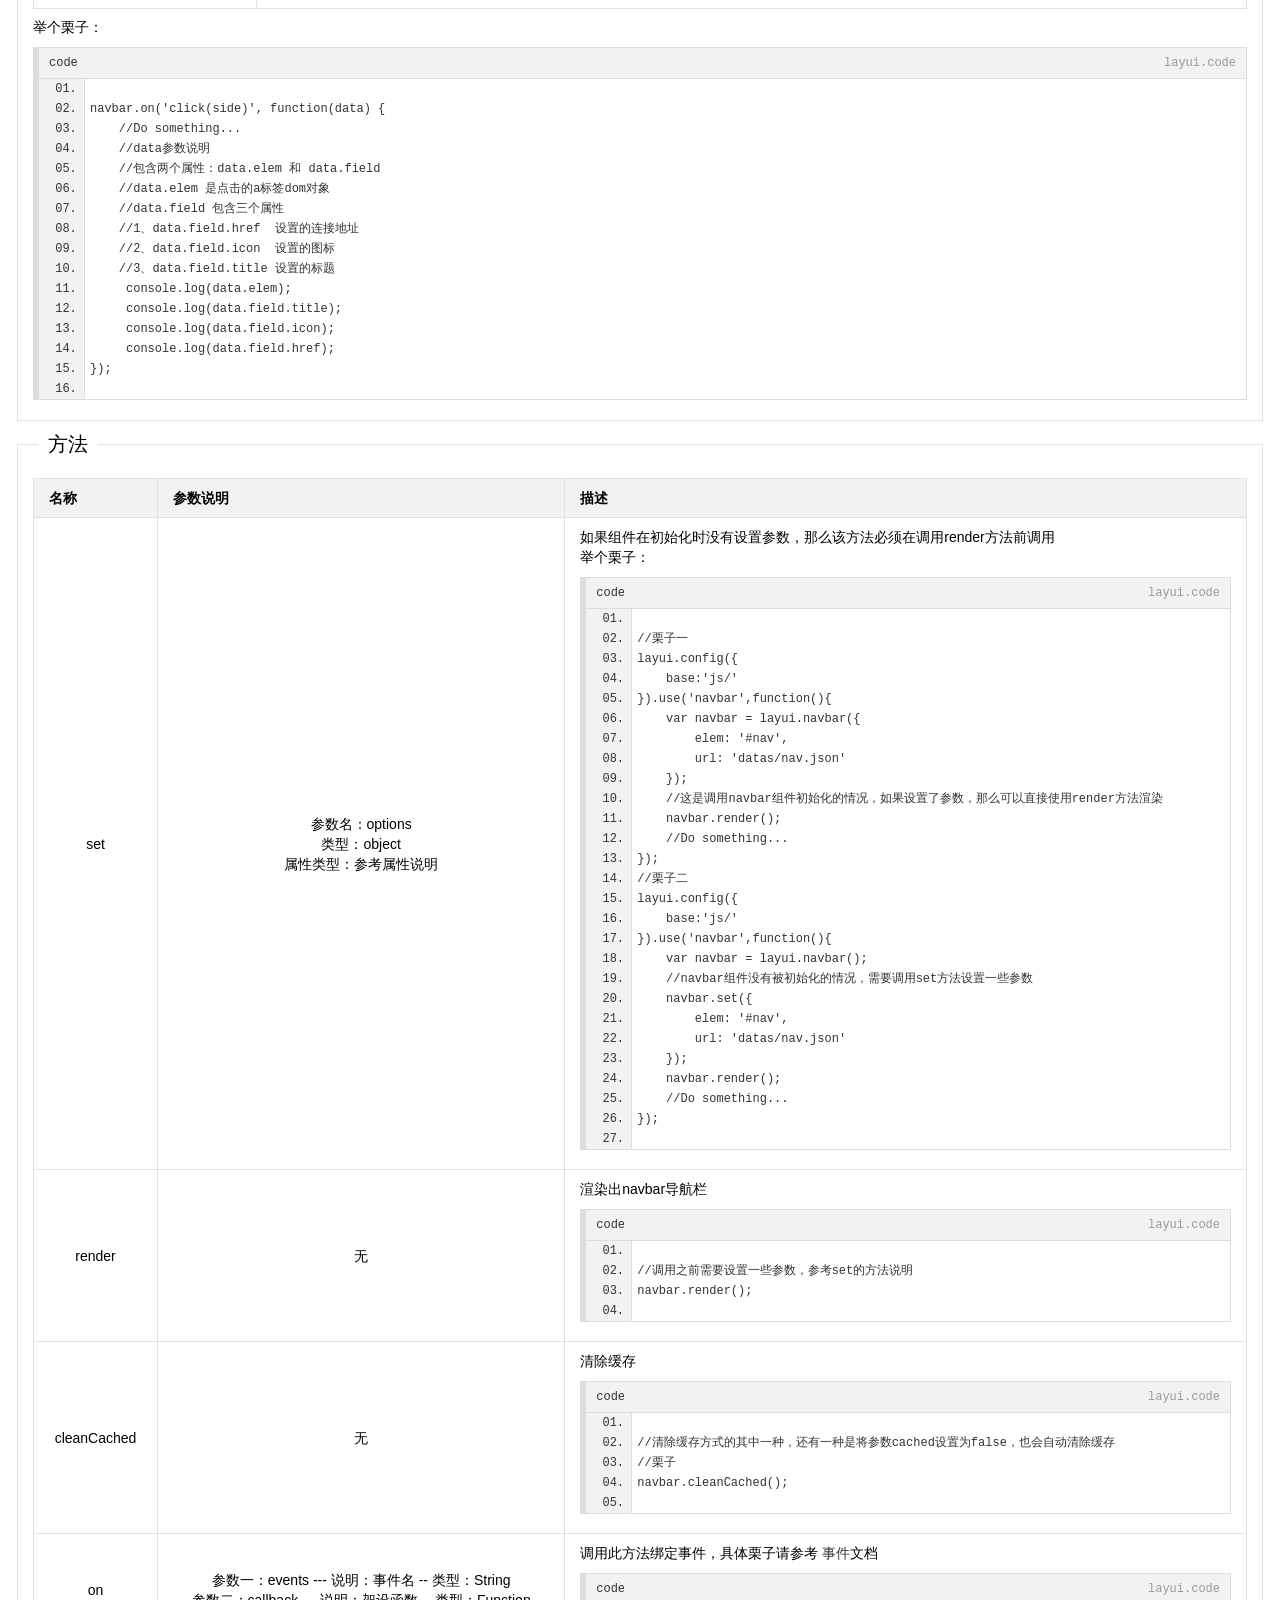
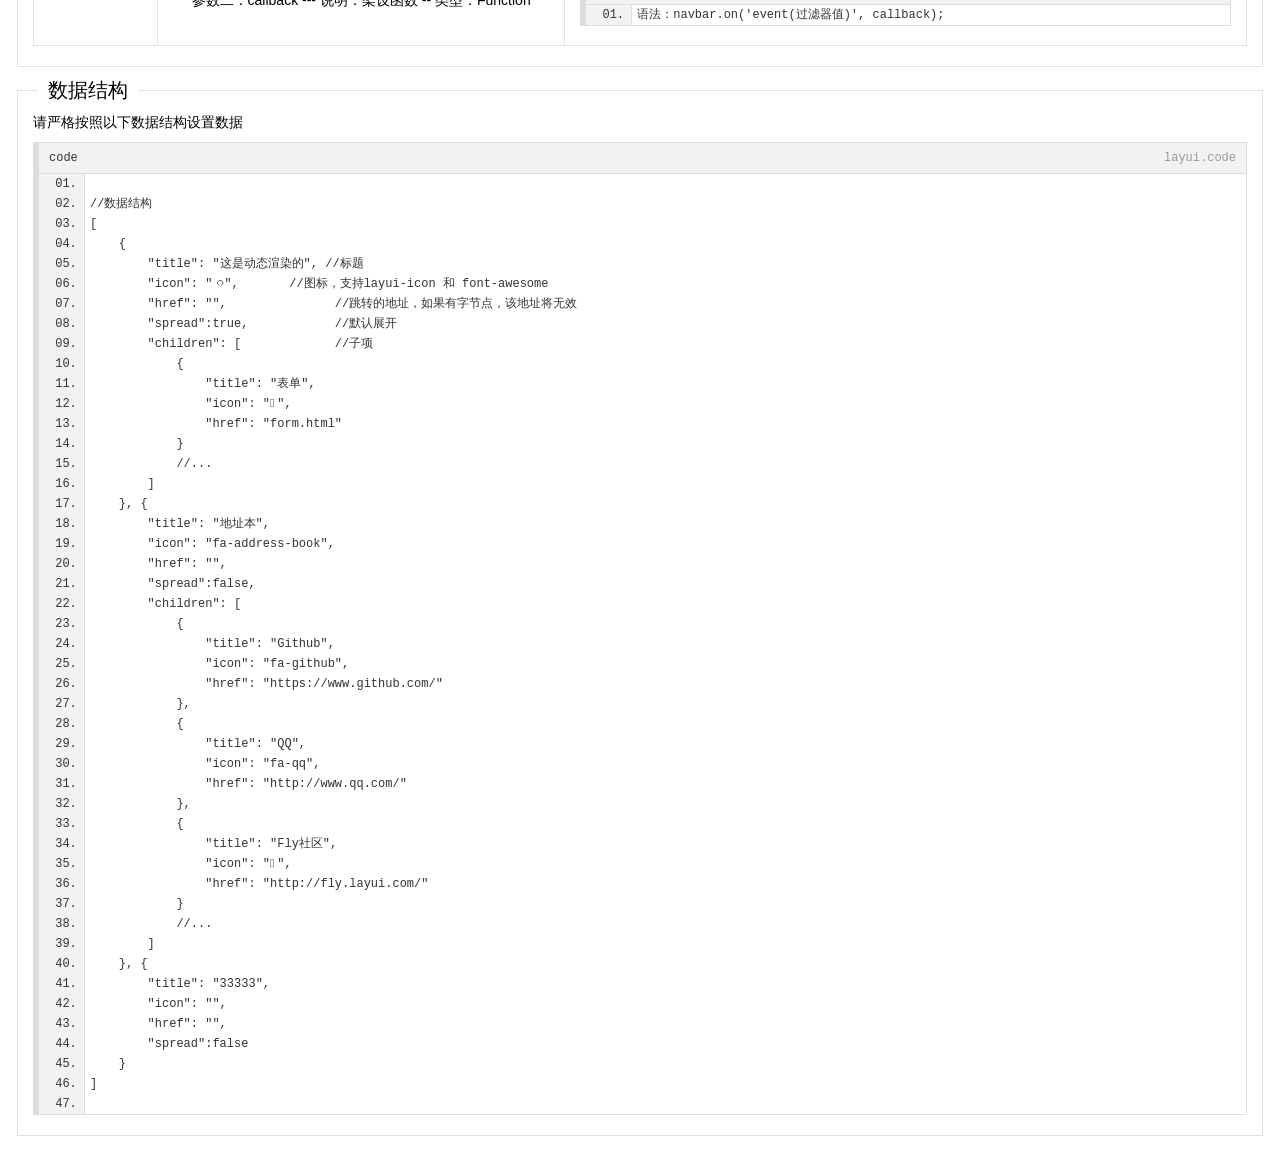
<file: MiCloud/WebRoot/layerUI/navbar.html>
<!DOCTYPE html>
<html>

	<head>
		<meta charset="utf-8">
		<title>Navbar</title>
		<meta name="renderer" content="webkit">
		<meta http-equiv="X-UA-Compatible" content="IE=edge,chrome=1">
		<meta name="viewport" content="width=device-width, initial-scale=1, maximum-scale=1">
		<meta name="apple-mobile-web-app-status-bar-style" content="black">
		<meta name="apple-mobile-web-app-capable" content="yes">
		<meta name="format-detection" content="telephone=no">

		<link rel="stylesheet" href="plugins/layui/css/layui.css" media="all" />
		<link rel="stylesheet" href="css/global.css" media="all">
		<link rel="stylesheet" href="plugins/font-awesome/css/font-awesome.min.css">
	</head>

	<body>
		<div style="margin: 15px;">
			<blockquote class="layui-elem-quote">
				<h1>Navbar 组件 (动态渲染)</h1></blockquote>
			<fieldset class="layui-elem-field">
				<legend>演示</legend>
				<div class="layui-field-box">
					<div id="nav" lay-filter="demo"></div>
					<pre class="layui-code">
						//示例代码
						//html
						&lt;div id=&quot;nav&quot; lay-filter=&quot;demo&quot;&gt;&lt;/div&gt;
						//js
						layui.config({
						    base: 'js/'
						}).use('navbar', function() {
						    var navbar = layui.navbar();
						    navbar.set({
						        elem: '#nav',
						        url: 'datas/nav.json'
						    });
						    navbar.render();
						    navbar.on('click(demo)', function(data) {
						        layui.layer.msg(data.field.href);
						    });		
						});
						</pre>
				</div>
			</fieldset>
			<fieldset class="layui-elem-field">
				<legend>参数</legend>
				<div class="layui-field-box">
					<table class="layui-table">
						<thead>
							<tr>
								<th>属性名称</th>
								<th>类型</th>
								<th>默认值</th>
								<th>描述</th>
							</tr>
						</thead>
						<tbody>
							<tr>
								<td style="text-align: center;">elem</td>
								<td style="text-align: center;">string/object</td>
								<td style="text-align: center;">undefined</td>
								<td>
									<p>存在组件的容器，支持类名、ID名 和Jquery对象.</p>
									<p>举个栗子：</p>
									<p>1. elem:'.nav'</p>
									<p>2. elem:'#nav'</p>
									<p>3. elem:$('.nav')</p>
								</td>
							</tr>
							<tr>
								<td style="text-align: center;">data</td>
								<td style="text-align: center;">object</td>
								<td style="text-align: center;">undefined</td>
								<td>
									<p>提供给组件的数据列表，请严格按照规定格式提供。</p>
								</td>
							</tr>
							<tr>
								<td style="text-align: center;">url</td>
								<td style="text-align: center;">string</td>
								<td style="text-align: center;">undefined</td>
								<td>
									<p>提供数据源远程的URL,当前只支持同步的方式读取数据</p>
								</td>
							</tr>
							<tr>
								<td style="text-align: center;">type</td>
								<td style="text-align: center;">string</td>
								<td style="text-align: center;">GET</td>
								<td>
									<p>请求的方式，可选参数：GET、POST</p>
								</td>
							</tr>
							<tr>
								<td style="text-align: center;">cached</td>
								<td style="text-align: center;">bool</td>
								<td style="text-align: center;">false</td>
								<td>
									<p>是否启用缓存，如果设置为true，则将初始化数据的数据添加至缓存</p>
								</td>
							</tr>
							<tr>
								<td style="text-align: center;">spreadOne</td>
								<td style="text-align: center;">bool</td>
								<td style="text-align: center;">false</td>
								<td>
									<p>设置是否只展开一个二级菜单</p>
								</td>
							</tr>
						</tbody>
					</table>
				</div>
			</fieldset>
			<fieldset class="layui-elem-field" id="event">
				<legend>Event 事件</legend>
				<div class="layui-field-box">
					<p>语法：navbar.on('event(过滤器值)', callback);</p>
					<table class="layui-table">
						<thead>
							<tr>
								<th>事件</th>
								<th>描述</th>
							</tr>
						</thead>
						<tbody>
							<tr>
								<td>click</td>
								<td>Navbar点击事件,元素被点击后会触发</td>
							</tr>
						</tbody>
					</table>
					<p>举个栗子：</p>
					<p>
						<pre class="layui-code">
						navbar.on('click(side)', function(data) {
						    //Do something...
						    //data参数说明
						    //包含两个属性：data.elem 和 data.field
						    //data.elem 是点击的a标签dom对象
						    //data.field 包含三个属性
						    //1、data.field.href  设置的连接地址
						    //2、data.field.icon  设置的图标
						    //3、data.field.title 设置的标题
					     console.log(data.elem);
					     console.log(data.field.title);
					     console.log(data.field.icon);
					     console.log(data.field.href);
						});
						</pre>
					</p>
				</div>
			</fieldset>
			<fieldset class="layui-elem-field">
				<legend>方法</legend>
				<div class="layui-field-box">
					<table class="layui-table">
						<thead>
							<tr>
								<th>名称</th>
								<th>参数说明</th>
								<th>描述</th>
							</tr>
						</thead>
						<tbody>
							<tr>
								<td style="text-align: center;">set</td>
								<td style="text-align: center;">
									<p>参数名：options</p>
									<p>类型：object</p>
									<p>属性类型：参考属性说明</p>
								</td>
								<td>
									如果组件在初始化时没有设置参数，那么该方法必须在调用render方法前调用
									<p>举个栗子：</p>
									<p>
										<pre class="layui-code">
										//栗子一
										layui.config({
										    base:'js/'
										}).use('navbar',function(){
										    var navbar = layui.navbar({
										        elem: '#nav',
										        url: 'datas/nav.json'
										    });
										    //这是调用navbar组件初始化的情况，如果设置了参数，那么可以直接使用render方法渲染
										    navbar.render();
										    //Do something...
										});
										//栗子二
										layui.config({
										    base:'js/'
										}).use('navbar',function(){
										    var navbar = layui.navbar();
										    //navbar组件没有被初始化的情况，需要调用set方法设置一些参数
										    navbar.set({
										        elem: '#nav',
										        url: 'datas/nav.json'
										    });
										    navbar.render();
										    //Do something...
										});
										</pre>
									</p>
								</td>
							</tr>
							<tr>
								<td style="text-align: center;">render</td>
								<td style="text-align: center;">
									无
								</td>
								<td>
									<p>渲染出navbar导航栏</p>
									<p>
										<pre class="layui-code">
										//调用之前需要设置一些参数，参考set的方法说明
										navbar.render();
										</pre>
									</p>
								</td>
							</tr>
							<tr>
								<td style="text-align: center;">cleanCached</td>
								<td style="text-align: center;">
									无
								</td>
								<td>
									<p>清除缓存</p>
									<p>
										<pre class="layui-code">
										//清除缓存方式的其中一种，还有一种是将参数cached设置为false，也会自动清除缓存
										//栗子
										navbar.cleanCached();
										</pre>
									</p>
								</td>
							</tr>
							<tr>
								<td style="text-align: center;">on</td>
								<td style="text-align: center;">
									<p>参数一：events --- 说明：事件名 -- 类型：String</p>
									<p>参数二：callback --- 说明：架设函数 -- 类型：Function</p>
								</td>
								<td>
									<p>调用此方法绑定事件，具体栗子请参考
										<a href="#event">事件</a>文档</p>
									<p>
										<pre class="layui-code">语法：navbar.on('event(过滤器值)', callback);</pre>
									</p>
								</td>
							</tr>
						</tbody>
					</table>
				</div>
			</fieldset>
			<fieldset class="layui-elem-field">
				<legend>数据结构</legend>
				<div class="layui-field-box">
					<p>请严格按照以下数据结构设置数据</p>
					<pre class="layui-code">
						//数据结构
						[
						    {
						        "title": "这是动态渲染的", //标题
						        "icon": "&#x1002;",       //图标，支持layui-icon 和 font-awesome
						        "href": "",               //跳转的地址，如果有字节点，该地址将无效
						        "spread":true,            //默认展开
						        "children": [             //子项 
						            {
						                "title": "表单",
						                "icon": "&#xe62a;",
						                "href": "form.html"
						            }
						            //...
						        ]   
						    }, {
						        "title": "地址本",
						        "icon": "fa-address-book",
						        "href": "",
						        "spread":false,
						        "children": [
						            {
						                "title": "Github",
						                "icon": "fa-github",
						                "href": "https://www.github.com/"
						            },
						            {
						                "title": "QQ",
						                "icon": "fa-qq",
						                "href": "http://www.qq.com/"
						            },
						            {
						                "title": "Fly社区",
						                "icon": "&#xe609;",
						                "href": "http://fly.layui.com/"
						            }
						            //...
						        ] 
						    }, {
						        "title": "33333",
						        "icon": "",
						        "href": "",		
						        "spread":false
						    }
						]
				</pre>
				</div>
			</fieldset>
		</div>
		<script type="text/javascript" src="plugins/layui/layui.js"></script>
		<script>
			layui.config({
				base: 'js/'
			}).use(['navbar', 'code'], function() {
				var navbar = layui.navbar(),
					layer = parent.layer === undefined ? layui.layer : parent.layer,
					$ = layui.jquery;
				layui.code();
				navbar.set({
					elem: '#nav',
					url: 'datas/nav.json',
					cached: true
				});
				navbar.render();
				navbar.on('click(demo)', function(data) {
					console.log(data.elem);
					console.log(data.field.title);
					console.log(data.field.icon);
					console.log(data.field.href);
					layer.msg(data.field.href);
				});
			});
		</script>
	</body>

</html>
</file>
<file: MiCloud/WebRoot/layerUI/plugins/layui/css/layui.css>
/** layui-v1.0.9_rls MIT License By http://www.layui.com */
.layui-laypage a,a {
	text-decoration: none
}

.layui-btn,.layui-inline,img {
	vertical-align: middle
}

.layui-btn,.layui-unselect {
	-webkit-user-select: none;
	-ms-user-select: none;
	-moz-user-select: none
}

.layui-btn,.layui-tree li i,.layui-unselect {
	-moz-user-select: none
}

blockquote,body,button,dd,div,dl,dt,form,h1,h2,h3,h4,h5,h6,input,li,ol,p,pre,td,textarea,th,ul {
	margin: 0;
	padding: 0;
	-webkit-tap-highlight-color: rgba(0, 0, 0, 0)
}

a:active,a:hover {
	outline: 0
}

img {
	display: inline-block;
	border: none
}

li {
	list-style: none
}

table {
	border-collapse: collapse;
	border-spacing: 0
}

h1,h2,h3 {
	font-size: 14px;
	font-weight: 400
}

h4,h5,h6 {
	font-size: 100%;
	font-weight: 400
}

button,input,optgroup,option,select,textarea {
	font-family: inherit;
	font-size: inherit;
	font-style: inherit;
	font-weight: inherit;
	outline: 0
}

pre {
	white-space: pre-wrap;
	white-space: -moz-pre-wrap;
	white-space: -pre-wrap;
	white-space: -o-pre-wrap;
	word-wrap: break-word
}

::-webkit-scrollbar {
	width: 10px;
	height: 10px
}

::-webkit-scrollbar-button:vertical {
	display: none
}

::-webkit-scrollbar-corner,::-webkit-scrollbar-track {
	background-color: #e2e2e2
}

::-webkit-scrollbar-thumb {
	border-radius: 0;
	background-color: rgba(0, 0, 0, .3)
}

::-webkit-scrollbar-thumb:vertical:hover {
	background-color: rgba(0, 0, 0, .35)
}

::-webkit-scrollbar-thumb:vertical:active {
	background-color: rgba(0, 0, 0, .38)
}

@font-face {
	font-family: layui-icon;
	src: url(../font/iconfont.eot?v=1.0.9);
	src: url(../font/iconfont.eot?v=1.0.9#iefix) format('embedded-opentype'), url(../font/iconfont.svg?v=1.0.9#iconfont) format('svg'), url(../font/iconfont.woff?v=1.0.9)
		format('woff'), url(../font/iconfont.ttf?v=1.0.9) format('truetype')
}

.layui-icon {
	font-family: layui-icon !important;
	font-size: 16px;
	font-style: normal;
	-webkit-font-smoothing: antialiased;
	-moz-osx-font-smoothing: grayscale
}

body {
	line-height: 24px;
	font: 14px \5FAE\8F6F\96C5\9ED1, Helvetica Neue, Helvetica, PingFang SC, Tahoma, Arial, sans-serif
}

hr {
	height: 1px;
	margin: 10px 0;
	border: 0;
	background-color: #e2e2e2;
	clear: both
}

a {
	color: #333
}

a:hover {
	color: #777
}

a cite {
	font-style: normal;
	*cursor: pointer
}

.layui-box,.layui-box * {
	-webkit-box-sizing: content-box !important;
	-moz-box-sizing: content-box !important;
	box-sizing: content-box !important
}

.layui-border-box,.layui-border-box * {
	-webkit-box-sizing: border-box !important;
	-moz-box-sizing: border-box !important;
	box-sizing: border-box !important
}

.layui-clear {
	clear: both;
	*zoom: 1
}

.layui-clear:after {
	content: '\20';
	clear: both;
	*zoom: 1;
	display: block;
	height: 0
}

.layui-inline {
	position: relative;
	display: inline-block;
	*display: inline;
	*zoom: 1
}

.layui-edge {
	position: absolute;
	width: 0;
	height: 0;
	border-style: dashed;
	border-color: transparent;
	overflow: hidden
}

.layui-elip {
	text-overflow: ellipsis;
	overflow: hidden;
	white-space: nowrap
}

.layui-disabled,.layui-disabled:hover {
	color: #d2d2d2 !important;
	cursor: not-allowed !important
}

.layui-circle {
	border-radius: 100%
}

.layui-show {
	display: block !important
}

.layui-hide {
	display: none !important
}

.layui-main {
	position: relative;
	width: 1140px;
	margin: 0 auto
}

.layui-header {
	position: relative;
	z-index: 1000;
	height: 60px
}

.layui-header a:hover {
	transition: all .5s;
	-webkit-transition: all .5s
}

.layui-side {
	position: fixed;
	top: 0;
	bottom: 0;
	z-index: 999;
	width: 200px;
	overflow-x: hidden
}

.layui-side-scroll {
	width: 220px;
	height: 100%;
	overflow-x: hidden
}

.layui-body {
	position: absolute;
	left: 200px;
	right: 0;
	top: 0;
	bottom: 0;
	z-index: 998;
	width: auto;
	overflow: hidden;
	overflow-y: auto;
	-webkit-box-sizing: border-box;
	-moz-box-sizing: border-box;
	box-sizing: border-box
}

.layui-layout-admin .layui-header {
	background-color: #23262E
}

.layui-layout-admin .layui-side {
	top: 60px;
	width: 200px;
	overflow-x: hidden
}

.layui-layout-admin .layui-body {
	top: 60px;
	bottom: 44px
}

.layui-layout-admin .layui-main {
	width: auto;
	margin: 0 15px
}

.layui-layout-admin .layui-footer {
	position: fixed;
	left: 200px;
	right: 0;
	bottom: 0;
	height: 44px;
	background-color: #eee
}

.layui-btn,.layui-input,.layui-select,.layui-textarea,.layui-upload-button {
	outline: 0;
	-webkit-transition: border-color .3s cubic-bezier(.65, .05, .35, .5);
	transition: border-color .3s cubic-bezier(.65, .05, .35, .5);
	-webkit-box-sizing: border-box !important;
	-moz-box-sizing: border-box !important;
	box-sizing: border-box !important
}

.layui-elem-quote {
	margin-bottom: 10px;
	padding: 15px;
	line-height: 22px;
	border-left: 5px solid #009688;
	border-radius: 0 2px 2px 0;
	background-color: #f2f2f2
}

.layui-quote-nm {
	border-color: #e2e2e2;
	border-style: solid;
	border-width: 1px 1px 1px 5px;
	background: 0 0
}

.layui-elem-field {
	margin-bottom: 10px;
	padding: 0;
	border: 1px solid #e2e2e2
}

.layui-elem-field legend {
	margin-left: 20px;
	padding: 0 10px;
	font-size: 20px;
	font-weight: 300
}

.layui-field-title {
	margin: 10px 0 20px;
	border: none;
	border-top: 1px solid #e2e2e2
}

.layui-field-box {
	padding: 10px 15px
}

.layui-field-title .layui-field-box {
	padding: 10px 0
}

.layui-progress {
	position: relative;
	height: 6px;
	border-radius: 20px;
	background-color: #e2e2e2
}

.layui-progress-bar {
	position: absolute;
	width: 0;
	max-width: 100%;
	height: 6px;
	border-radius: 20px;
	text-align: right;
	background-color: #5FB878;
	transition: all .3s;
	-webkit-transition: all .3s
}

.layui-progress-big,.layui-progress-big .layui-progress-bar {
	height: 18px;
	line-height: 18px
}

.layui-progress-text {
	position: relative;
	top: -18px;
	line-height: 18px;
	font-size: 12px;
	color: #666
}

.layui-progress-big .layui-progress-text {
	position: static;
	padding: 0 10px;
	color: #fff
}

.layui-collapse {
	border: 1px solid #e2e2e2;
	border-radius: 2px
}

.layui-colla-item {
	border-top: 1px solid #e2e2e2
}

.layui-colla-item:first-child {
	border-top: none
}

.layui-colla-title {
	position: relative;
	height: 42px;
	line-height: 42px;
	padding: 0 15px 0 35px;
	color: #333;
	background-color: #f2f2f2;
	cursor: pointer
}

.layui-colla-content {
	display: none;
	padding: 10px 15px;
	line-height: 22px;
	border-top: 1px solid #e2e2e2;
	color: #666
}

.layui-colla-icon {
	position: absolute;
	left: 15px;
	top: 0;
	font-size: 14px
}

.layui-bg-red {
	background-color: #FF5722
}

.layui-bg-orange {
	background-color: #F7B824
}

.layui-bg-green {
	background-color: #009688
}

.layui-bg-cyan {
	background-color: #2F4056
}

.layui-bg-blue {
	background-color: #1E9FFF
}

.layui-bg-black {
	background-color: #393D49
}

.layui-bg-gray {
	background-color: #eee
}

.layui-word-aux {
	font-size: 12px;
	color: #999;
	padding: 0 5px
}

.layui-btn {
	display: inline-block;
	height: 38px;
	line-height: 38px;
	padding: 0 18px;
	background-color: #009688;
	color: #fff;
	white-space: nowrap;
	text-align: center;
	font-size: 14px;
	border: none;
	border-radius: 2px;
	cursor: pointer;
	opacity: .9;
	filter: alpha(opacity =     90)
}

.layui-btn:hover {
	opacity: .8;
	filter: alpha(opacity =     80);
	color: #fff
}

.layui-btn:active {
	opacity: 1;
	filter: alpha(opacity =     100)
}

.layui-btn+.layui-btn {
	margin-left: 10px
}

.layui-btn-radius {
	border-radius: 100px
}

.layui-btn .layui-icon {
	font-size: 18px;
	vertical-align: bottom
}

.layui-btn-primary {
	border: 1px solid #C9C9C9;
	background-color: #fff;
	color: #555
}

.layui-btn-primary:hover {
	border-color: #009688;
	color: #333
}

.layui-btn-normal {
	background-color: #1E9FFF
}

.layui-btn-warm {
	background-color: #F7B824
}

.layui-btn-danger {
	background-color: #FF5722
}

.layui-btn-disabled,.layui-btn-disabled:active,.layui-btn-disabled:hover {
	border: 1px solid #e6e6e6;
	background-color: #FBFBFB;
	color: #C9C9C9;
	cursor: not-allowed;
	opacity: 1
}

.layui-btn-big {
	height: 44px;
	line-height: 44px;
	padding: 0 25px;
	font-size: 16px
}

.layui-btn-small {
	height: 30px;
	line-height: 30px;
	padding: 0 10px;
	font-size: 12px
}

.layui-btn-small i {
	font-size: 16px !important
}

.layui-btn-mini {
	height: 22px;
	line-height: 22px;
	padding: 0 5px;
	font-size: 12px
}

.layui-btn-mini i {
	font-size: 14px !important
}

.layui-btn-group {
	display: inline-block;
	vertical-align: middle;
	font-size: 0
}

.layui-btn-group .layui-btn {
	margin-left: 0 !important;
	margin-right: 0 !important;
	border-left: 1px solid rgba(255, 255, 255, .5);
	border-radius: 0
}

.layui-btn-group .layui-btn-primary {
	border-left: none
}

.layui-btn-group .layui-btn-primary:hover {
	border-color: #C9C9C9;
	color: #009688
}

.layui-btn-group .layui-btn:first-child {
	border-left: none;
	border-radius: 2px 0 0 2px
}

.layui-btn-group .layui-btn-primary:first-child {
	border-left: 1px solid #c9c9c9
}

.layui-btn-group .layui-btn:last-child {
	border-radius: 0 2px 2px 0
}

.layui-btn-group .layui-btn+.layui-btn {
	margin-left: 0
}

.layui-btn-group+.layui-btn-group {
	margin-left: 10px
}

.layui-input,.layui-select,.layui-textarea {
	height: 38px;
	line-height: 38px;
	line-height: 36px\9;
	border: 1px solid #e6e6e6;
	background-color: #fff;
	border-radius: 2px
}

.layui-form-label,.layui-form-mid,.layui-textarea {
	line-height: 20px;
	position: relative
}

.layui-input,.layui-textarea {
	display: block;
	width: 100%;
	padding-left: 10px
}

.layui-input:hover,.layui-textarea:hover {
	border-color: #D2D2D2 !important
}

.layui-input:focus,.layui-textarea:focus {
	border-color: #C9C9C9 !important
}

.layui-textarea {
	min-height: 100px;
	height: auto;
	padding: 6px 10px;
	resize: vertical
}

.layui-select {
	padding: 0 10px
}

.layui-form input[type=checkbox],.layui-form input[type=radio],.layui-form select {
	display: none
}

.layui-form-item {
	margin-bottom: 15px;
	clear: both;
	*zoom: 1
}

.layui-form-item:after {
	content: '\20';
	clear: both;
	*zoom: 1;
	display: block;
	height: 0
}

.layui-form-label {
	float: left;
	display: block;
	padding: 9px 15px;
	width: 80px;
	font-weight: 400;
	text-align: right
}

.layui-form-item .layui-inline {
	margin-bottom: 5px;
	margin-right: 10px
}

.layui-input-block,.layui-input-inline {
	position: relative
}

.layui-input-block {
	margin-left: 110px;
	min-height: 36px
}

.layui-input-inline {
	display: inline-block;
	vertical-align: middle
}

.layui-form-item .layui-input-inline {
	float: left;
	width: 190px;
	margin-right: 10px
}

.layui-form-text .layui-input-inline {
	width: auto
}

.layui-form-mid {
	float: left;
	display: block;
	padding: 8px 0;
	margin-right: 10px
}

.layui-form-danger+.layui-form-select .layui-input,.layui-form-danger:focus {
	border: 1px solid #FF5722 !important
}

.layui-form-select {
	position: relative
}

.layui-form-select .layui-input {
	padding-right: 30px;
	cursor: pointer
}

.layui-form-select .layui-edge {
	position: absolute;
	right: 10px;
	top: 50%;
	margin-top: -3px;
	cursor: pointer;
	border-width: 6px;
	border-top-color: #c2c2c2;
	border-top-style: solid;
	transition: all .3s;
	-webkit-transition: all .3s
}

.layui-form-select dl {
	display: none;
	position: absolute;
	left: 0;
	top: 42px;
	padding: 5px 0;
	z-index: 999;
	min-width: 100%;
	border: 1px solid #d2d2d2;
	max-height: 300px;
	overflow-y: auto;
	background-color: #fff;
	border-radius: 2px;
	box-shadow: 0 2px 4px rgba(0, 0, 0, .12);
	box-sizing: border-box
}

.layui-form-select dl dd,.layui-form-select dl dt {
	padding: 0 10px;
	line-height: 36px;
	white-space: nowrap;
	overflow: hidden;
	text-overflow: ellipsis
}

.layui-form-select dl dt {
	font-size: 12px;
	color: #999
}

.layui-form-select dl dd {
	cursor: pointer
}

.layui-form-select dl dd:hover {
	background-color: #f2f2f2
}

.layui-form-select .layui-select-group dd {
	padding-left: 20px
}

.layui-form-select dl dd.layui-this {
	background-color: #5FB878;
	color: #fff
}

.layui-form-checkbox,.layui-form-select dl dd.layui-disabled {
	background-color: #fff
}

.layui-form-selected dl {
	display: block
}

.layui-form-checkbox,.layui-form-checkbox *,.layui-form-radio,.layui-form-radio *,.layui-form-switch {
	display: inline-block;
	vertical-align: middle
}

.layui-form-selected .layui-edge {
	margin-top: -9px;
	-webkit-transform: rotate(180deg);
	transform: rotate(180deg);
	margin-top: -3px\9

}

:root .layui-form-selected .layui-edge {
	margin-top: -9px\0/IE9
}

.layui-select-none {
	margin: 5px 0;
	text-align: center;
	color: #999
}

.layui-select-disabled .layui-disabled {
	border-color: #eee !important
}

.layui-select-disabled .layui-edge {
	border-top-color: #d2d2d2
}

.layui-form-checkbox {
	position: relative;
	height: 30px;
	line-height: 28px;
	margin: 4px 10px 0 0;
	padding-right: 30px;
	border: 1px solid #d2d2d2;
	cursor: pointer;
	font-size: 0;
	border-radius: 2px;
	-webkit-transition: .1s linear;
	transition: .1s linear;
	box-sizing: border-box !important
}

.layui-form-checkbox:hover {
	border: 1px solid #c2c2c2
}

.layui-form-checkbox span {
	padding: 0 10px;
	height: 100%;
	font-size: 14px;
	background-color: #d2d2d2;
	color: #fff;
	overflow: hidden;
	white-space: nowrap;
	text-overflow: ellipsis
}

.layui-form-checkbox:hover span {
	background-color: #c2c2c2
}

.layui-form-checkbox i {
	position: absolute;
	right: 0;
	width: 30px;
	color: #fff;
	font-size: 20px;
	text-align: center
}

.layui-form-checkbox:hover i {
	color: #c2c2c2
}

.layui-form-checked,.layui-form-checked:hover {
	border-color: #5FB878
}

.layui-form-checked span,.layui-form-checked:hover span {
	background-color: #5FB878
}

.layui-form-checked i,.layui-form-checked:hover i {
	color: #5FB878
}

.layui-form-checkbox[lay-skin=primary] {
	margin-top: 6px;
	border: none !important;
	padding-right: 0;
	background: 0 0
}

.layui-form-checkbox[lay-skin=primary] span {
	float: right;
	background: 0 0;
	color: #666
}

.layui-form-checkbox[lay-skin=primary] i {
	position: relative;
	top: 0;
	width: 16px;
	line-height: 16px;
	border: 1px solid #d2d2d2;
	font-size: 12px;
	border-radius: 2px;
	background-color: #fff;
	-webkit-transition: .1s linear;
	transition: .1s linear
}

.layui-form-checkbox[lay-skin=primary]:hover i {
	border-color: #5FB878;
	color: #fff
}

.layui-form-checked[lay-skin=primary] i {
	border-color: #5FB878;
	background-color: #5FB878;
	color: #fff
}

.layui-checkbox-disbaled[lay-skin=primary] span {
	background: 0 0 !important
}

.layui-checkbox-disbaled[lay-skin=primary]:hover i {
	border-color: #d2d2d2
}

.layui-form-switch {
	position: relative;
	height: 22px;
	line-height: 22px;
	width: 42px;
	padding: 0 5px;
	margin-top: 8px;
	border: 1px solid #d2d2d2;
	border-radius: 20px;
	cursor: pointer;
	background-color: #fff;
	-webkit-transition: .1s linear;
	transition: .1s linear
}

.layui-form-switch i {
	position: absolute;
	left: 5px;
	top: 3px;
	width: 16px;
	height: 16px;
	border-radius: 20px;
	background-color: #d2d2d2;
	-webkit-transition: .1s linear;
	transition: .1s linear
}

.layui-form-switch em {
	position: absolute;
	right: 5px;
	top: 0;
	width: 25px;
	padding: 0 !important;
	text-align: center !important;
	color: #999 !important;
	font-style: normal !important;
	font-size: 12px
}

.layui-form-onswitch {
	border-color: #5FB878;
	background-color: #5FB878
}

.layui-form-onswitch i {
	left: 32px;
	background-color: #fff
}

.layui-form-onswitch em {
	left: 5px;
	right: auto;
	color: #fff !important
}

.layui-checkbox-disbaled {
	border-color: #e2e2e2 !important
}

.layui-checkbox-disbaled span {
	background-color: #e2e2e2 !important
}

.layui-checkbox-disbaled:hover i {
	color: #fff !important
}

.layui-form-radio {
	line-height: 28px;
	margin: 6px 10px 0 0;
	padding-right: 10px;
	cursor: pointer;
	font-size: 0
}

.layui-form-radio i {
	margin-right: 8px;
	font-size: 22px;
	color: #c2c2c2
}

.layui-form-radio span {
	font-size: 14px
}

.layui-form-radio i:hover,.layui-form-radioed i {
	color: #5FB878
}

.layui-radio-disbaled i {
	color: #e2e2e2 !important
}

.layui-form-pane .layui-form-label {
	width: 110px;
	padding: 8px 15px;
	height: 38px;
	line-height: 20px;
	border: 1px solid #e6e6e6;
	border-radius: 2px 0 0 2px;
	text-align: center;
	background-color: #FBFBFB;
	overflow: hidden;
	white-space: nowrap;
	text-overflow: ellipsis;
	-webkit-box-sizing: border-box !important;
	-moz-box-sizing: border-box !important;
	box-sizing: border-box !important
}

.layui-form-pane .layui-input-inline {
	margin-left: -1px
}

.layui-form-pane .layui-input-block {
	margin-left: 110px;
	left: -1px
}

.layui-form-pane .layui-input {
	border-radius: 0 2px 2px 0
}

.layui-form-pane .layui-form-text .layui-form-label {
	float: none;
	width: 100%;
	border-right: 1px solid #e6e6e6;
	border-radius: 2px;
	-webkit-box-sizing: border-box !important;
	-moz-box-sizing: border-box !important;
	box-sizing: border-box !important;
	text-align: left
}

.layui-laypage button,.layui-laypage input,.layui-nav {
	-webkit-box-sizing: border-box !important;
	-moz-box-sizing: border-box !important
}

.layui-form-pane .layui-form-text .layui-input-inline {
	display: block;
	margin: 0;
	top: -1px;
	clear: both
}

.layui-form-pane .layui-form-text .layui-input-block {
	margin: 0;
	left: 0;
	top: -1px
}

.layui-form-pane .layui-form-text .layui-textarea {
	min-height: 100px;
	border-radius: 0 0 2px 2px
}

.layui-form-pane .layui-form-checkbox {
	margin: 4px 0 4px 10px
}

.layui-form-pane .layui-form-radio,.layui-form-pane .layui-form-switch {
	margin-top: 6px;
	margin-left: 10px
}

.layui-form-pane .layui-form-item[pane] {
	position: relative;
	border: 1px solid #e6e6e6
}

.layui-form-pane .layui-form-item[pane] .layui-form-label {
	position: absolute;
	left: 0;
	top: 0;
	height: 100%;
	border-width: 0 1px 0 0
}

.layui-form-pane .layui-form-item[pane] .layui-input-inline {
	margin-left: 110px
}

.layui-layedit {
	border: 1px solid #d2d2d2;
	border-radius: 2px
}

.layui-layedit-tool {
	padding: 3px 5px;
	border-bottom: 1px solid #e2e2e2;
	font-size: 0
}

.layedit-tool-fixed {
	position: fixed;
	top: 0;
	border-top: 1px solid #e2e2e2
}

.layui-layedit-tool .layedit-tool-mid,.layui-layedit-tool .layui-icon {
	display: inline-block;
	vertical-align: middle;
	text-align: center;
	font-size: 14px
}

.layui-layedit-tool .layui-icon {
	position: relative;
	width: 32px;
	height: 30px;
	line-height: 30px;
	margin: 3px 5px;
	color: #777;
	cursor: pointer;
	border-radius: 2px
}

.layui-layedit-tool .layui-icon:hover {
	color: #393D49
}

.layui-layedit-tool .layui-icon:active {
	color: #000
}

.layui-layedit-tool .layedit-tool-active {
	background-color: #e2e2e2;
	color: #000
}

.layui-layedit-tool .layui-disabled,.layui-layedit-tool .layui-disabled:hover {
	color: #d2d2d2;
	cursor: not-allowed
}

.layui-layedit-tool .layedit-tool-mid {
	width: 1px;
	height: 18px;
	margin: 0 10px;
	background-color: #d2d2d2
}

.layedit-tool-html {
	width: 50px !important;
	font-size: 30px !important
}

.layedit-tool-b,.layedit-tool-code,.layedit-tool-help {
	font-size: 16px !important
}

.layedit-tool-d,.layedit-tool-face,.layedit-tool-image,.layedit-tool-unlink {
	font-size: 18px !important
}

.layedit-tool-image input {
	position: absolute;
	font-size: 0;
	left: 0;
	top: 0;
	width: 100%;
	height: 100%;
	opacity: .01;
	filter: Alpha(opacity =     1);
	cursor: pointer
}

.layui-layedit-iframe iframe {
	display: block;
	width: 100%
}

#LAY_layedit_code {
	overflow: hidden
}

.layui-table {
	width: 100%;
	margin: 10px 0;
	background-color: #fff
}

.layui-table tr {
	transition: all .3s;
	-webkit-transition: all .3s
}

.layui-table thead tr {
	background-color: #f2f2f2
}

.layui-table th {
	text-align: left
}

.layui-table td,.layui-table th {
	padding: 9px 15px;
	min-height: 20px;
	line-height: 20px;
	border: 1px solid #e2e2e2;
	font-size: 14px
}

.layui-table tr:hover,.layui-table[lay-even] tr:nth-child(even) {
	background-color: #f8f8f8
}

.layui-table[lay-skin=line],.layui-table[lay-skin=row] {
	border: 1px solid #e2e2e2
}

.layui-table[lay-skin=line] td,.layui-table[lay-skin=line] th {
	border: none;
	border-bottom: 1px solid #e2e2e2
}

.layui-table[lay-skin=row] td,.layui-table[lay-skin=row] th {
	border: none;
	border-right: 1px solid #e2e2e2
}

.layui-table[lay-skin=nob] td,.layui-table[lay-skin=nob] th {
	border: none
}

.layui-upload-button {
	position: relative;
	display: inline-block;
	vertical-align: middle;
	min-width: 60px;
	height: 38px;
	line-height: 38px;
	border: 1px solid #DFDFDF;
	border-radius: 2px;
	overflow: hidden;
	background-color: #fff;
	color: #666
}

.layui-upload-button:hover {
	border: 1px solid #aaa;
	color: #333
}

.layui-upload-button:active {
	border: 1px solid #4CAF50;
	color: #000
}

.layui-upload-button input,.layui-upload-file {
	opacity: .01;
	filter: Alpha(opacity =     1);
	cursor: pointer
}

.layui-upload-button input {
	position: absolute;
	left: 0;
	top: 0;
	z-index: 10;
	font-size: 100px;
	width: 100%;
	height: 100%
}

.layui-upload-icon {
	display: block;
	margin: 0 15px;
	text-align: center
}

.layui-upload-icon i {
	margin-right: 5px;
	vertical-align: top;
	font-size: 20px;
	color: #5FB878
}

.layui-upload-iframe {
	position: absolute;
	width: 0;
	height: 0;
	border: 0;
	visibility: hidden
}

.layui-upload-enter {
	border: 1px solid #009E94;
	background-color: #009E94;
	color: #fff;
	-webkit-transform: scale(1.1);
	transform: scale(1.1)
}

.layui-upload-enter .layui-upload-icon,.layui-upload-enter .layui-upload-icon i {
	color: #fff
}

.layui-flow-more {
	margin: 10px 0;
	text-align: center;
	color: #999;
	font-size: 14px
}

.layui-flow-more a {
	height: 32px;
	line-height: 32px
}

.layui-flow-more a * {
	display: inline-block;
	vertical-align: top
}

.layui-flow-more a cite {
	padding: 0 20px;
	border-radius: 3px;
	background-color: #eee;
	color: #333;
	font-style: normal
}

.layui-flow-more a cite:hover {
	opacity: .8
}

.layui-flow-more a i {
	font-size: 30px;
	color: #737383
}

.layui-laypage {
	display: inline-block;
	*display: inline;
	*zoom: 1;
	vertical-align: middle;
	margin: 10px 0;
	font-size: 0
}

.layui-laypage>:first-child,.layui-laypage>:first-child em {
	border-radius: 2px 0 0 2px
}

.layui-laypage>:last-child,.layui-laypage>:last-child em {
	border-radius: 0 2px 2px 0
}

.layui-laypage a,.layui-laypage span {
	display: inline-block;
	*display: inline;
	*zoom: 1;
	vertical-align: middle;
	padding: 0 15px;
	border: 1px solid #e2e2e2;
	height: 28px;
	line-height: 28px;
	margin: 0 -1px 5px 0;
	background-color: #fff;
	color: #333;
	font-size: 12px
}

.layui-laypage em {
	font-style: normal
}

.layui-laypage span {
	color: #999;
	font-weight: 700
}

.layui-laypage .layui-laypage-curr {
	position: relative
}

.layui-laypage .layui-laypage-curr em {
	position: relative;
	color: #fff;
	font-weight: 400
}

.layui-laypage .layui-laypage-curr .layui-laypage-em {
	position: absolute;
	left: -1px;
	top: -1px;
	padding: 1px;
	width: 100%;
	height: 100%;
	background-color: #009688
}

.layui-laypage-em {
	border-radius: 2px
}

.layui-laypage-next em,.layui-laypage-prev em {
	font-family: Sim sun;
	font-size: 16px
}

.layui-laypage .layui-laypage-total {
	height: 30px;
	line-height: 30px;
	margin-left: 1px;
	border: none;
	font-weight: 400
}

.layui-laypage button,.layui-laypage input {
	height: 30px;
	line-height: 30px;
	border: 1px solid #e2e2e2;
	border-radius: 2px;
	vertical-align: top;
	background-color: #fff;
	box-sizing: border-box !important
}

.layui-laypage input {
	width: 50px;
	margin: 0 5px;
	text-align: center
}

.layui-laypage button {
	margin-left: 5px;
	padding: 0 15px;
	cursor: pointer
}

.layui-code {
	position: relative;
	margin: 10px 0;
	padding: 15px;
	line-height: 20px;
	border: 1px solid #ddd;
	border-left-width: 6px;
	background-color: #F2F2F2;
	color: #333;
	font-family: Courier New;
	font-size: 12px
}

.layui-tree {
	line-height: 26px
}

.layui-tree li {
	text-overflow: ellipsis;
	overflow: hidden;
	white-space: nowrap
}

.layui-tree li .layui-tree-spread,.layui-tree li a {
	display: inline-block;
	vertical-align: top;
	height: 26px;
	*display: inline;
	*zoom: 1;
	cursor: pointer
}

.layui-tree li a {
	font-size: 0
}

.layui-tree li a i {
	font-size: 16px
}

.layui-tree li a cite {
	padding: 0 6px;
	font-size: 14px;
	font-style: normal
}

.layui-tree li i {
	padding-left: 6px;
	color: #333
}

.layui-tree li .layui-tree-check {
	font-size: 13px
}

.layui-tree li .layui-tree-check:hover {
	color: #009E94
}

.layui-tree li ul {
	display: none;
	margin-left: 20px
}

.layui-tree li .layui-tree-enter {
	line-height: 24px;
	border: 1px dotted #000
}

.layui-tree-drag {
	display: none;
	position: absolute;
	left: -666px;
	top: -666px;
	background-color: #f2f2f2;
	padding: 5px 10px;
	border: 1px dotted #000;
	white-space: nowrap
}

.layui-tree-drag i {
	padding-right: 5px
}

.layui-nav {
	position: relative;
	padding: 0 20px;
	background-color: #393D49;
	color: #c2c2c2;
	border-radius: 2px;
	font-size: 0;
	box-sizing: border-box !important
}

.layui-nav * {
	font-size: 14px
}

.layui-nav .layui-nav-item {
	position: relative;
	display: inline-block;
	*display: inline;
	*zoom: 1;
	vertical-align: middle;
	line-height: 60px
}

.layui-nav .layui-nav-item a {
	display: block;
	padding: 0 20px;
	color: #c2c2c2;
	transition: all .3s;
	-webkit-transition: all .3s
}

.layui-nav .layui-this:after,.layui-nav-bar,.layui-nav-tree .layui-nav-itemed:after {
	position: absolute;
	left: 0;
	top: 0;
	width: 0;
	height: 5px;
	background-color: #5FB878;
	transition: all .2s;
	-webkit-transition: all .2s
}

.layui-nav-bar {
	z-index: 1000
}

.layui-nav .layui-nav-item a:hover,.layui-nav .layui-this a {
	color: #fff
}

.layui-nav .layui-this:after {
	content: '';
	top: auto;
	bottom: 0;
	width: 100%
}

.layui-nav .layui-nav-more {
	content: '';
	width: 0;
	height: 0;
	border-style: solid dashed dashed;
	border-color: #c2c2c2 transparent transparent;
	overflow: hidden;
	cursor: pointer;
	transition: all .2s;
	-webkit-transition: all .2s;
	position: absolute;
	top: 28px;
	right: 3px;
	border-width: 6px
}

.layui-nav .layui-nav-mored,.layui-nav-itemed .layui-nav-more {
	top: 22px;
	border-style: dashed dashed solid;
	border-color: transparent transparent #c2c2c2
}

.layui-nav-child {
	display: none;
	position: absolute;
	left: 0;
	top: 65px;
	min-width: 100%;
	line-height: 36px;
	padding: 5px 0;
	box-shadow: 0 2px 4px rgba(0, 0, 0, .12);
	border: 1px solid #d2d2d2;
	background-color: #fff;
	z-index: 100;
	border-radius: 2px;
	white-space: nowrap
}

.layui-nav .layui-nav-child a {
	color: #333
}

.layui-nav .layui-nav-child a:hover {
	background-color: #f2f2f2;
	color: #333
}

.layui-nav-child dd {
	position: relative
}

.layui-nav-child dd.layui-this {
	background-color: #5FB878;
	color: #fff
}

.layui-nav-child dd.layui-this a {
	color: #fff
}

.layui-nav-child dd.layui-this:after {
	display: none
}

.layui-nav-tree {
	width: 200px;
	padding: 0
}

.layui-nav-tree .layui-nav-item {
	display: block;
	width: 100%;
	line-height: 45px
}

.layui-nav-tree .layui-nav-item a {
	height: 45px;
	text-overflow: ellipsis;
	overflow: hidden;
	white-space: nowrap
}

.layui-nav-tree .layui-nav-item a:hover {
	background-color: #4E5465
}

.layui-nav-tree .layui-nav-child dd.layui-this,.layui-nav-tree .layui-this,.layui-nav-tree .layui-this>a,.layui-nav-tree .layui-this>a:hover {
	background-color: #009688;
	color: #fff
}

.layui-nav-tree .layui-this:after {
	display: none
}

.layui-nav-itemed>a,.layui-nav-tree .layui-nav-title a,.layui-nav-tree .layui-nav-title a:hover {
	background-color: #2B2E37 !important;
	color: #fff !important
}

.layui-nav-tree .layui-nav-bar {
	width: 5px;
	height: 0;
	background-color: #009688
}

.layui-nav-tree .layui-nav-child {
	position: relative;
	z-index: 0;
	top: 0;
	border: none;
	box-shadow: none
}

.layui-nav-tree .layui-nav-child a {
	height: 40px;
	line-height: 40px;
	color: #c2c2c2
}

.layui-nav-tree .layui-nav-child,.layui-nav-tree .layui-nav-child a:hover {
	background: 0 0;
	color: #fff
}

.layui-nav-tree .layui-nav-more {
	top: 20px;
	right: 10px
}

.layui-nav-itemed .layui-nav-more {
	top: 14px
}

.layui-nav-itemed .layui-nav-child {
	display: block;
	padding: 0
}

.layui-nav-side {
	position: fixed;
	top: 0;
	bottom: 0;
	left: 0;
	overflow-x: hidden;
	z-index: 999
}

.layui-breadcrumb {
	visibility: hidden;
	font-size: 0
}

.layui-breadcrumb a {
	padding-right: 8px;
	line-height: 22px;
	font-size: 14px;
	color: #333 !important
}

.layui-breadcrumb a:hover {
	color: #01AAED !important
}

.layui-breadcrumb a cite,.layui-breadcrumb a span {
	color: #666;
	cursor: text;
	font-style: normal
}

.layui-breadcrumb a span {
	padding-left: 8px;
	font-family: Sim sun
}

.layui-tab {
	margin: 10px 0;
	text-align: left !important
}

.layui-fixbar li,.layui-tab-bar,.layui-tab-title li,.layui-util-face ul li {
	cursor: pointer;
	text-align: center
}

.layui-tab[overflow]>.layui-tab-title {
	overflow: hidden
}

.layui-tab-title {
	position: relative;
	left: 0;
	height: 30px;
	white-space: nowrap;
	font-size: 0;
	border-bottom: 1px solid #e2e2e2;
	transition: all .2s;
	-webkit-transition: all .2s
}

.layui-tab-title li {
	display: inline-block;
	*display: inline;
	*zoom: 1;
	vertical-align: middle;
	font-size: 14px;
	transition: all .2s;
	-webkit-transition: all .2s;
	position: relative;
	line-height: 30px;
	min-width: 65px;
	padding: 0 10px
}

.layui-tab-title li a {
	display: block
}

.layui-tab-title .layui-this {
	color: #000
}

.layui-tab-title .layui-this:after {
	position: absolute;
	left: 0;
	top: 0;
	content: '';
	width: 100%;
	height: 41px;
	border: 1px solid #e2e2e2;
	border-bottom-color: #fff;
	border-radius: 2px 2px 0 0;
	-webkit-box-sizing: border-box !important;
	-moz-box-sizing: border-box !important;
	box-sizing: border-box !important;
	pointer-events: none
}

.layui-tab-bar {
	position: absolute;
	right: 0;
	top: 0;
	z-index: 10;
	width: 30px;
	height: 39px;
	line-height: 39px;
	border: 1px solid #e2e2e2;
	border-radius: 2px;
	background-color: #fff
}

.layui-tab-bar .layui-icon {
	position: relative;
	display: inline-block;
	top: 3px;
	transition: all .3s;
	-webkit-transition: all .3s
}

.layui-tab-item,.layui-util-face .layui-layer-TipsG {
	display: none
}

.layui-tab-more {
	padding-right: 30px;
	height: auto;
	white-space: normal
}

.layui-tab-more li.layui-this:after {
	border-bottom-color: #e2e2e2;
	border-radius: 2px
}

.layui-tab-more .layui-tab-bar .layui-icon {
	top: -2px;
	top: 3px\9;
	-webkit-transform: rotate(180deg);
	transform: rotate(180deg)
}

:root .layui-tab-more .layui-tab-bar .layui-icon {
	top: -2px\0/IE9
}

.layui-tab-content {
	padding: 10px
}

.layui-tab-title li .layui-tab-close {
	position: relative;
	margin-left: 8px;
	top: 1px;
	color: #c2c2c2;
	transition: all .2s;
	-webkit-transition: all .2s
}

.layui-tab-title li .layui-tab-close:hover {
	border-radius: 2px;
	background-color: #FF5722;
	color: #fff
}

.layui-tab-brief>.layui-tab-title .layui-this {
	color: #009688
}

.layui-tab-brief>.layui-tab-more li.layui-this:after,.layui-tab-brief>.layui-tab-title .layui-this:after {
	border: none;
	border-radius: 0;
	border-bottom: 3px solid #5FB878
}

.layui-tab-brief[overflow]>.layui-tab-title .layui-this:after {
	top: -1px
}

.layui-tab-card {
	border: 1px solid #e2e2e2;
	border-radius: 2px;
	box-shadow: 0 2px 5px 0 rgba(0, 0, 0, .1)
}

.layui-tab-card>.layui-tab-title {
	background-color: #f2f2f2
}

.layui-tab-card>.layui-tab-title li {
	margin-right: -1px;
	margin-left: -1px
}

.layui-tab-card>.layui-tab-title .layui-this {
	background-color: #fff
}

.layui-tab-card>.layui-tab-title .layui-this:after {
	border-top: none;
	border-width: 1px;
	border-bottom-color: #fff
}

.layui-tab-card>.layui-tab-title .layui-tab-bar {
	height: 40px;
	line-height: 40px;
	border-radius: 0;
	border-top: none;
	border-right: none
}

.layui-tab-card>.layui-tab-more .layui-this {
	background: 0 0;
	color: #5FB878
}

.layui-tab-card>.layui-tab-more .layui-this:after {
	border: none
}

.layui-fixbar {
	position: fixed;
	right: 15px;
	bottom: 15px;
	z-index: 9999
}

.layui-fixbar li {
	width: 50px;
	height: 50px;
	line-height: 50px;
	margin-bottom: 1px;
	font-size: 30px;
	background-color: #9F9F9F;
	color: #fff;
	border-radius: 2px;
	opacity: .95
}

.layui-fixbar li:hover {
	opacity: .85
}

.layui-fixbar li:active {
	opacity: 1
}

.layui-fixbar .layui-fixbar-top {
	display: none;
	font-size: 40px
}

body .layui-util-face {
	border: none;
	background: 0 0
}

body .layui-util-face .layui-layer-content {
	padding: 0;
	background-color: #fff;
	color: #666;
	box-shadow: none
}

.layui-util-face ul {
	position: relative;
	width: 372px;
	padding: 10px;
	border: 1px solid #D9D9D9;
	background-color: #fff;
	box-shadow: 0 0 20px rgba(0, 0, 0, .2)
}

.layui-util-face ul li {
	float: left;
	border: 1px solid #e8e8e8;
	height: 22px;
	width: 26px;
	overflow: hidden;
	margin: -1px 0 0 -1px;
	padding: 4px 2px
}

.layui-util-face ul li:hover {
	position: relative;
	z-index: 2;
	border: 1px solid #eb7350;
	background: #fff9ec
}

.layui-anim {
	-webkit-animation-duration: .3s;
	animation-duration: .3s;
	-webkit-animation-fill-mode: both;
	animation-fill-mode: both
}

.layui-anim-loop {
	-webkit-animation-iteration-count: infinite;
	animation-iteration-count: infinite
}

@
-webkit-keyframes layui-rotate {
	from {-webkit-transform: rotate(0)
}

to {
	-webkit-transform: rotate(360deg)
}

}
@
keyframes layui-rotate {
	from {transform: rotate(0)
}

to {
	transform: rotate(360deg)
}

}
.layui-anim-rotate {
	-webkit-animation-name: layui-rotate;
	animation-name: layui-rotate;
	-webkit-animation-duration: 1s;
	animation-duration: 1s;
	-webkit-animation-timing-function: linear;
	animation-timing-function: linear
}

@
-webkit-keyframes layui-up {
	from {-webkit-transform: translate3d(0, 100%, 0);
	opacity: .3
}

to {
	-webkit-transform: translate3d(0, 0, 0);
	opacity: 1
}

}
@
keyframes layui-up {
	from {transform: translate3d(0, 100%, 0);
	opacity: .3
}

to {
	transform: translate3d(0, 0, 0);
	opacity: 1
}

}
.layui-anim-up {
	-webkit-animation-name: layui-up;
	animation-name: layui-up
}

@
-webkit-keyframes layui-upbit {
	from {-webkit-transform: translate3d(0, 30px, 0);
	opacity: .3
}

to {
	-webkit-transform: translate3d(0, 0, 0);
	opacity: 1
}

}
@
keyframes layui-upbit {
	from {transform: translate3d(0, 30px, 0);
	opacity: .3
}

to {
	transform: translate3d(0, 0, 0);
	opacity: 1
}

}
.layui-anim-upbit {
	-webkit-animation-name: layui-upbit;
	animation-name: layui-upbit
}

@
-webkit-keyframes layui-scale { 0%{
	opacity: .3;
	-webkit-transform: scale(.5)
}

100%{
opacity




:




1;
-webkit-transform




:scale(1)




}
}
@
keyframes layui-scale { 0%{
	opacity: .3;
	-ms-transform: scale(.5);
	transform: scale(.5)
}

100%{
opacity




:




1;
-ms-transform




:scale(1)




;
transform




:scale(1)




}
}
.layui-anim-scale {
	-webkit-animation-name: layui-scale;
	animation-name: layui-scale
}

@
-webkit-keyframes layui-scale-spring { 0%{
	opacity: .5;
	-webkit-transform: scale(.5)
}

80%{
opacity




:




.8




;
-webkit-transform




:scale




(1
.1




)
}
100%{
opacity




:




1;
-webkit-transform




:scale(1)




}
}
@
keyframes layui-scale-spring { 0%{
	opacity: .5;
	-ms-transform: scale(.5);
	transform: scale(.5)
}

80%{
opacity




:




.8




;
-ms-transform




:scale




(1
.1




);
transform




:scale




(1
.1




)
}
100%{
opacity




:




1;
-ms-transform




:scale(1)




;
transform




:scale(1)




}
}
.layui-anim-scaleSpring {
	-webkit-animation-name: layui-scale-spring;
	animation-name: layui-scale-spring
}

@media screen and (max-width:450px) {
	.layui-form-item .layui-form-label {
		text-overflow: ellipsis;
		overflow: hidden;
		white-space: nowrap
	}
	.layui-form-item .layui-inline {
		display: block;
		margin-right: 0;
		margin-bottom: 20px;
		clear: both
	}
	.layui-form-item .layui-inline:after {
		content: '\20';
		clear: both;
		display: block;
		height: 0
	}
	.layui-form-item .layui-input-inline {
		display: block;
		float: none;
		left: -3px;
		width: auto;
		margin: 0 0 10px 112px
	}
	.layui-form-item .layui-input-inline+.layui-form-mid {
		margin-left: 110px;
		top: -5px;
		padding: 0
	}
	.layui-form-item .layui-form-checkbox {
		margin-right: 5px;
		margin-bottom: 5px
	}
}
</file>
<file: MiCloud/WebRoot/layerUI/css/begtable.css>
.beg-table-box {
	position: relative;
	height: 100%;
	width: 100%;
	max-width: 100%;
}

.beg-table-header {
	position: absolute;
	width: 100%;
}

.beg-table-header table {
	width: 100%;
	max-width: 100%;
}

.beg-table-header table thead tr th {
	vertical-align: bottom;
	border-bottom: 2px solid #DDDDDD;
	padding: 7px 15px;
	background-color: #f2f2f2;
}

.beg-table-body {
	overflow: auto;
	width: 100%;
	max-height: 100%;
}

.beg-table {
	width: 100%;
	max-width: 100%;
	height: 100%;
	margin-bottom: 40px;
}

.beg-table thead {}

.beg-table thead tr {}

.beg-table thead tr th {
	vertical-align: bottom;
	border-bottom: 2px solid #DDDDDD;
	padding: 7px 15px;
	background-color: #f2f2f2;
}

.beg-table tbody {}

.beg-table tbody tr {}

.beg-table tbody tr td {
	padding: 7px 15px;
	border-bottom: 1px solid #DDDDDD;
	vertical-align: top;
}

.beg-table-bordered {
	border: 1px solid #DDDDDD;
}

.beg-table-bordered td,
.beg-table-bordered th {
	border: 1px solid #DDDDDD;
}

.beg-table-striped tbody tr:nth-child(even),
.beg-table-hovered tbody tr:hover {
	background-color: #f6f6f6;
}


/*page*/

.beg-table-box .beg-table-paged {
	position: absolute;
	bottom: 0;
	width: 100%;
	height: 40px;
	line-height: 40px;
	background-color: #f2f2f2;
}

.beg-table-box .beg-table-paged .layui-laypage {
	margin: 3px 5px 0 5px;
}

.beg-table-box .beg-table-paged .layui-laypage a {
	/*margin: 0;*/
}
</file>
<file: MiCloud/WebRoot/layerUI/css/btable.css>
﻿.btable {
    position: relative;
    width: 100%;
    height: 100%;
}

    .btable .layui-form-checkbox {
        margin-top: 0;
        height: 20px;
        line-height: 20px;
    }

    .btable .layui-table {
        /*margin: 5px;*/
       margin-bottom: 38px;
    }

        .btable .layui-table td {
            padding: 6px 15px;
        }

    .btable .layui-laypage {
        margin: 5px;
    }

        .btable .layui-laypage a, .btable .layui-laypage span {
            border: 0;
            margin: 0;
        }

        .btable .layui-laypage button, .btable .layui-laypage input, .btable .layui-laypage .layui-laypage-total {
            height: 28px;
            line-height: 28px;
        }

        .btable .layui-laypage button, .btable .layui-laypage input {
            border: 0;
        }

    .btable .btable-paged {
        width: 100%;
        background-color: #f2f2f2;
        position:fixed;
        bottom: 0;
    }
</file>
<file: MiCloud/WebRoot/layerUI/css/global.css>
/**

 layui官网
 By 贤心

*/


/* 布局 */
.site-inline{font-size: 0;}
.site-tree, .site-content{display: inline-block;  *display:inline; *zoom:1; vertical-align: top; font-size: 14px;}
.site-tree{width: 220px; min-height: 900px; padding: 5px 0 20px;}
.site-content{width: 899px; min-height: 900px; padding: 20px 0 10px 20px;}

/* 头部 */admin-side-toggle
.header{height: 65px; border-bottom: 1px solid #404553;  background-color: #393D49; color: #fff;}
.logo{position: absolute; left: 0; top: 18px;}
.logo img{width: 82px; height: 31px;}

.header .layui-nav{position: absolute; right: 0; top: 0; padding: 0; background: none;}
.header .layui-nav .layui-nav-item{margin: 0 20px; line-height: 66px;}

.menu{position: absolute; right: 0; top: 0; line-height: 65px;}
.menu a{display:inline-block; *display:inline; *zoom:1; vertical-align:top;}
.menu a{position: relative; padding: 0 20px; margin: 0 20px; color: #c2c2c2; font-size: 14px;}
.menu a:hover{color: #fff; transition: all .5s; -webkit-transition: all .5s}
.menu a.this{color: #fff}
.menu a.this::after{content: ''; position: absolute; left: 0; bottom: -1px; width: 100%; height: 5px; background-color: #5FB878;}

.header-index{background-color: #080018; border: none;}

.layui-layout-admin .header-demo{border-bottom-color: #1AA094; background-color: #fff;}
.header-demo .logo{left: 40px;}
.header-demo .layui-nav{top: 0;}
.header-demo .layui-nav .layui-nav-item{margin: 0 10px; line-height: 65px;}
.header-demo .layui-nav .layui-nav-item a{color: #999;}
.header-demo .layui-nav .layui-this{background-color: #f2f2f2;}
.header-demo .layui-nav .layui-nav-item a:hover, 
.header-demo .layui-nav .layui-this a{color: #000;}
.header-demo .layui-nav .layui-this:after, 
.header-demo .layui-nav-bar{background-color: #393D49;}
.header-demo .layui-nav .layui-this a{padding: 0 20px;}

/* 底部 */
.footer{padding: 30px 0; line-height: 30px; text-align: center; background-color: #eee; color: #666; font-weight: 300;}
body .layui-layout-admin .footer-demo{height: auto; padding: 5px 0; line-height: 26px;}
.footer a{padding: 0 5px;}

/* 首页banner部分 */
.site-banner{position: relative; height: 600px; text-align: center; overflow: hidden; background-color: #393D49;}
.site-banner-bg
,.site-banner-main{position: absolute; left: 0; top: 0; width: 100%; height: 100%;}
.site-banner-bg{background-position: center 0;}


.site-zfj{padding-top: 25px; height: 220px;}
.site-zfj i{position: absolute; left: 50%; top: 25px; width: 200px; height: 200px; margin-left: -100px; font-size: 200px; color: #c2c2c2;}

@-webkit-keyframes site-zfj {
  0% {opacity: 1;  -webkit-transform: translate3d(0, 0, 0) rotate(0deg) scale(1);}
  10% {opacity: 0.8; -webkit-transform: translate3d(-100px, 0px, 0) rotate(10deg) scale(0.7);}
  35% {opacity: 0.6; -webkit-transform: translate3d(100px, 0px, 0) rotate(30deg) scale(0.4);}
  50% {opacity: 0.4; -webkit-transform: translate3d(0, 0, 0) rotate(360deg) scale(0);}
  80% {opacity: 0.2; -webkit-transform: translate3d(0, 0, 0) rotate(720deg) scale(1);}
  90% {opacity: 0.1; -webkit-transform: translate3d(0, 0, 0) rotate(3600deg) scale(6);}
  100% {opacity: 1; -webkit-transform: translate3d(0, 0, 0) rotate(3600deg) scale(1);}
}
@keyframes site-zfj {
  0% {opacity: 1;  transform: translate3d(0, 0, 0) rotate(0deg) scale(1);}
  10% {opacity: 0.8; transform: translate3d(-100px, 0px, 0) rotate(10deg) scale(0.7);}
  35% {opacity: 0.6; transform: translate3d(100px, 0px, 0) rotate(30deg) scale(0.4);}
  50% {opacity: 0.4; transform: translate3d(0, 0, 0) rotate(360deg) scale(0);}
  80% {opacity: 0.2; transform: translate3d(0, 0, 0) rotate(720deg) scale(1);}
  90% {opacity: 0.1; transform: translate3d(0, 0, 0) rotate(3600deg) scale(6);}
  100% {opacity: 1; transform: translate3d(0, 0, 0) rotate(3600deg) scale(1);}
}

@-webkit-keyframes site-desc {
  0% { -webkit-transform: scale(1.1);}
  100% {opacity: 1; -webkit-transform: scale(1);}
}
@keyframes site-desc {
  0% { transform: scale(1.1);}
  100% {transform: scale(1);}
}

.layui-anim-scaleSpring{-webkit-animation-name: layui-scale-spring; animation-name: layui-scale-spring}
.site-zfj-anim i{-webkit-animation-name: site-zfj; animation-name: site-zfj; -webkit-animation-duration: 5s; animation-duration: 5s;  -webkit-animation-timing-function: linear; animation-timing-function: linear;}


.site-desc{position: relative; height: 70px; margin-top: 25px;  background: url(../images/layui/desc.png) center no-repeat;}
.site-desc-anim{-webkit-animation-name: site-desc; animation-name: site-desc;}

.site-desc cite{position: absolute; bottom: -40px; left: 0; width: 100%; color: #c2c2c2; font-style: normal;}
.site-download{margin-top: 80px; font-size: 0;}
.site-download a{position: relative; padding: 0 45px 0 90px; height: 60px; line-height: 60px; border: 1px solid #464B5B; font-size: 24px; color: #ccc; transition: all .5s; -webkit-transition: all .5s;}
.site-download a:hover{border: 1px solid #778097; color: #fff; border-radius: 30px; }
.site-download a cite{position: absolute; left: 45px; font-size: 30px;}
.site-version{position: relative; margin-top: 15px; color: #ccc; font-size: 12px;}
.site-version span{padding: 0 3px;}
.site-version *{font-style: normal;}
.site-version a{color: #e2e2e2; text-decoration: underline;}

.site-banner-other{position: absolute; left: 0; bottom: 32px; width: 100%; text-align: center;}
.site-banner-other iframe{border: none;}

.site-idea{margin: 50px 0; font-size: 0; text-align: center; font-weight: 300;}
.site-idea li{display: inline-block; vertical-align: top; *display: inline; *zoom:1; font-size: 14px; }
.site-idea li{width: 298px; height: 150px; padding: 30px; line-height: 24px; margin-left: 30px; border: 1px solid #d2d2d2; text-align: left;}
.site-idea li:first-child{margin-left: 0}
.site-idea .layui-field-title{border-color: #d2d2d2}
.site-idea .layui-field-title legend{margin: 0 20px 20px 0; padding: 0 20px; text-align: center;}


/* 辅助 */
.site-tips{margin-bottom: 10px; padding: 15px; border-left: 5px solid #0078AD; background-color: #f2f2f2;}
body .site-tips p{margin: 0;}

/* 目录 */
.site-dir{display: none;}
.site-dir li{line-height: 26px; margin-left: 20px; overflow: visible; list-style-type: disc;}
.site-dir li a{display: block;}
.site-dir li a:active{color: #01AAED;}
.site-dir li a.layui-this{color: #01AAED;}
body .layui-layer-dir{box-shadow: none; border: 1px solid #d2d2d2;}
body .layui-layer-dir .layui-layer-content{padding: 10px; max-height: 280px; overflow: auto;}
.site-dir a em{padding-left: 5px; font-size: 12px; color: #c2c2c2; font-style: normal;}

/* 文档 */
.site-tree{border-right: 1px solid #eee; }
.site-tree .layui-tree{line-height: 32px;}
.site-tree .layui-tree li i{position: relative; font-size: 22px; color: #000}
.site-tree .layui-tree li a cite{padding: 0 8px;}
.site-tree .layui-tree .site-tree-noicon a cite{padding-left: 15px;}
.site-tree .layui-tree li a em{font-size: 12px; color: #bbb; padding-right: 5px; font-style: normal;}
.site-tree .layui-tree li h2{line-height: 36px; border-left: 5px solid #009E94; margin: 15px 0 5px; padding: 0 10px; background-color: #f2f2f2;}
.site-tree .layui-tree li ul{margin-left: 27px; line-height: 28px;}
.site-tree .layui-tree li ul a,
.site-tree .layui-tree li ul a i{color: #777;}
.site-tree .layui-tree li ul a:hover{color: #333;}
.site-tree .layui-tree li ul li{margin-left: 25px; overflow: visible; list-style-type: disc; /*list-style-position: inside;*/}
.site-tree .layui-tree li ul li cite,
.site-tree .layui-tree .site-tree-noicon ul li cite{padding-left: 0;}

.site-tree .layui-tree .layui-this a{color: #01AAED;}
.site-tree .layui-tree .layui-this .layui-icon{color: #01AAED;}

.site-fix .site-tree{position: fixed; top: 0; bottom: 0; z-index: 666; min-height: 0; overflow: auto;  background-color: #fff;}
.site-fix .site-content{margin-left: 220px;}
.site-fix-footer .site-tree{margin-bottom: 120px;}


.site-title{ margin: 30px 0 20px;}
.site-title fieldset{border: none; padding: 0; border-top: 1px solid #eee;}
.site-title fieldset legend{margin-left: 20px;  padding: 0 10px; font-size: 22px; font-weight: 300;}

.site-text a{color: #01AAED;}
.site-h1{margin-bottom: 20px; line-height: 60px; padding-bottom: 10px; color: #393D49; border-bottom: 1px solid #eee;  font-size: 28px; font-weight: 300;}
.site-h1 .layui-icon{position: relative; top: 5px; font-size: 50px; margin-right: 10px;}
.site-text{position:relative;}
.site-text p{margin-bottom: 10px;  line-height:22px;}
.site-text em{padding: 0 3px; font-weight: 500; font-style: italic; color: #666;}
.site-text code{margin:0 5px; padding: 3px 10px; border: 1px solid #e2e2e2; background-color: #fbfbfb; color: #666; border-radius: 2px;}

.site-table{width: 100%; margin: 10px 0;}
.site-table thead{background-color:#f2f2f2; }
.site-table th, 
.site-table td{padding: 6px 15px; min-height: 20px; line-height: 20px; border:1px solid #ddd; font-size: 14px; font-weight: 400;}
.site-table tr:nth-child(even){background: #fbfbfb;}

.site-block{padding: 20px; border: 1px solid #eee;}
.site-block .layui-form{margin-right: 200px;}


/* 演示 */
body .layui-layout-admin .site-demo{bottom: 82px; padding: 0;z-index:-1;}
body .site-demo-nav .layui-nav-item{line-height: 40px}
.layui-nav-item .layui-icon{position: relative; /*font-size: 20px;*/}
.layui-nav-item a cite{padding: 0 10px;}
.site-demo .layui-main{margin: 15px; line-height: 22px;}
.site-demo-editor{position: absolute; top: 0; bottom: 0; left: 0; width: 50%; }
.site-demo-area{position: absolute; top: 0; bottom: 90px; width: 100%;}
.site-demo-editor textarea{position: absolute; width: 100%; height: 100%; padding: 15px; border: none; resize: none; /*background-color: #F7FBFF;*/ background-color: #272822; color: #CFBFAF; font-family: Courier New; font-size: 12px; -webkit-box-sizing: border-box !important; -moz-box-sizing: border-box !important; box-sizing: border-box !important;}
.site-demo-btn{position: absolute; bottom: 100px; right: 20px;}
.site-demo-zanzhu{position: absolute; bottom: 0; left: 0; width: 100%; height: 90px; text-align: center; background-color: #e2e2e2; overflow: hidden;}
.site-demo-zanzhu>*{position: relative; z-index: 1;}
.site-demo-zanzhu:before{content: ""; position: absolute; z-index: 0; top: 50%; left: 50%; width: 120px; margin: -10px 0px 0px -60px; text-align: center; color: rgb(170, 170, 170); font-size: 18px; font-weight: 300; }

.site-demo-result{position: absolute; right: 0; top: 0; bottom: 0; width: 50%;}
.site-demo-result iframe{position: absolute; width: 100%; height: 100%;}

.site-demo-button{margin-bottom: 30px;}
.site-demo-button div{margin: 20px 30px 10px;}
.site-demo-button .layui-btn{margin-bottom: 10px;}


.site-demo-laytpl{text-align: center;}
.site-demo-laytpl textarea,
.site-demo-laytpl div span{width: 40%;  padding: 15px; margin: 0 15px;}
.site-demo-laytpl textarea{height: 300px; border: none; background-color: #3F3F3F; color: #E3CEAB; font-family: Courier New; resize: none;}
.site-demo-laytpl div span{display: inline-block; text-align: center; background: #101010; color: #fff;}
.site-demo-tplres{margin: 10px 0; text-align: center}
.site-demo-tplres .site-demo-tplh2,
.site-demo-tplres .site-demo-tplview{display: inline-block; width: 50%;}
.site-demo-tplres h2{padding: 15px; background: #e2e2e2;}
.site-demo-tplres h3{font-weight: 700;}
.site-demo-tplres div{padding: 14px; border: 1px solid #e2e2e2; text-align: left;}

.site-demo-upload,
.site-demo-upload img{width: 200px; height: 200px; border-radius: 100%;}
.site-demo-upload{position: relative; background: #e2e2e2;}
.site-demo-upload .site-demo-upbar{position: absolute; top: 50%; left: 50%; margin: -18px 0 0 -56px;}
.site-demo-upload .layui-upload-button{background-color: rgba(0,0,0,.2); color: rgba(255,255,255,1);}

.site-demo-util{position: relative; width: 300px;}
.site-demo-util img{width: 300px; border-radius: 100%;}
.site-demo-util span{position: absolute; left: 0; top: 0; width: 100%; height: 100%; background: #333; cursor: pointer;}
@-webkit-keyframes demo-fengjie {
  0% {-webkit-filter: blur(0); opacity: 1; background: #fff; height: 300px; border-radius: 100%;}
  80% {-webkit-filter: blur(50px);  opacity: 0.95;}
  100% {-webkit-filter: blur(20px); opacity: 0; background: #fff;}
}
@keyframes demo-fengjie {
  0% {filter: blur(0); opacity: 1; background: #fff; height: 300px; border-radius: 100%;}
  80% {filter: blur(50px);  opacity: 0.95;}
  100% {filter: blur(20px); opacity: 0; background: #fff;}
}
.site-demo-fengjie{-webkit-animation-name: demo-fengjie; animation-name: demo-fengjie; -webkit-animation-duration: 5s; animation-duration: 5s;}


.layui-layout-admin .site-demo-body{top: 117px;}
.site-demo-title{position: fixed; left: 200px; right: 0; top: 76px;}
.site-demo-code{position: absolute; left: 0; top: 0; width: 100%; height: 100%; border: none; padding: 10px; resize: none; font-size: 12px; background-color: #F7FBFF; color: #881280; font-family: Courier New;}

.site-demo-body .layui-elem-quote a{color: #01AAED;}
.site-demo-body .layui-elem-quote a:hover{color: #FF5722;}


/* 其它 */
#trans-tooltip,
#tip-arrow-bottom,
#tip-arrow-top{display: none !important;}


/* 独立组件 */
.alone{width:730px; margin:200px auto;}
.alone ul{margin-left:1px; font-size:0;}
.alone li{display:inline-block; width:181px; font-size: 16px; text-align:center; line-height:80px; margin:0 1px 1px 0; background-color:#393D49; color:#fff;}
.alone li:hover{opacity:0.8;}
.alone li a{display:block; color:#fff;}


/* 自定义css */
.admin-header-item-mobile{
	position: absolute; right: 0px; height: 70px;line-height: 70px; 
	padding: 0 20px; text-align: center; top:0;
	display: none;
}

.admin-nav-tree .layui-nav-child a {
	padding-left: 30px;
}

.admin{
	border: 0;
	margin: 0;
	box-shadow:none;
}
.admin-nav-card{
	margin-top: 5px;
}
.admin-nav-card .layui-icon{
	position: relative;
}
.admin-nav-card .layui-tab-item iframe{
	width: 100%;
	border: 0;
	height: 100%;
}
.admin-nav-card>.layui-tab-title{
	border-bottom: 1px solid #1AA094;
}
.admin-nav-card .layui-tab-title cite{
	font-style: normal;
	padding-left: 5px;
}
.admin-nav-card>.layui-tab-title .layui-this{
	color: white;
    background-color: #1AA094;
}
.admin-nav-card>.layui-tab-title .layui-this:after{
	border-bottom: 0;
}
.admin-header-user img{
	width: 40px; height: 40px; border-radius: 100%;    
	/*position: relative;
    top: 15px;*/
}
.admin-header-user .layui-nav-more{
	top:33px;
}
.admin-header-user .layui-nav-mored{
	top: 26px;
}

/*lock*/
.admin-header-lock{
	width: 320px; height: 150px; padding: 20px; position: relative; text-align: center;
}
.admin-header-lock-img{
	width: 60px; height: 60px; margin: 0 auto;
}
.admin-header-lock-img img{
	width: 60px; height: 60px; border-radius: 100%;
}
.admin-header-lock-name{
	color: #009688;margin: 8px 0 15px 0;
}
.admin-header-lock-input{
	width: 150px; color: #FFFFFF; height: 30px; border: 0;background-color: #009688; padding: 0 7px; border-radius: 2px;
}
/*table*/
.site-table tbody tr td {text-align: center;}
.site-table tbody tr td .layui-btn+.layui-btn{margin-left: 0px;}
.admin-table-page {position: fixed;z-index: 19940201;bottom: 0;width: 100%;background-color: #eee;border-bottom: 1px solid #ddd;left: 0px;}
.admin-table-page .page{padding-left:20px;}
.admin-table-page .page .layui-laypage {margin: 6px 0 0 0;}

/**/
.admin-main {margin: 15px;}

.admin-side-toggle,.admin-side-full{
	position: absolute; cursor: pointer;
    z-index: 19940201;
    left: 200px;
    color: white;
    text-align: center;
    width: 30px;
    height: 30px;
    background-color: #1AA094;
    line-height: 30px;
    top: 25%;
}
.admin-side-toggle:hover{
	background-color: #5FB878;
}
.admin-side-full{
	left: 240px;
}
.admin-login-box{
	width: 185px; height: 70px; position: relative;
}

.beg-navbar .layui-nav-child dd a{
	padding-left: 30px;
}


.admin-contextmenu{
	position: absolute;line-height: 36px;padding: 5px 0;
	border: 1px solid #d2d2d2;background-color: white;z-index: 19940201;border-radius: 2px;white-space: nowrap;top:30px;
	/*width: 100px;height: 200px; */
}
.admin-contextmenu ul li{
	padding: 0 15px;
}
.admin-contextmenu ul li:hover{
	background-color: #eee;
	cursor: pointer;
}


/* 适配多设备 */
@media screen and (max-width: 750px) {
  .layui-main{width: auto; margin: 0 10px;}
  .logo,
  .header-demo .logo{left: 10px;}

  .site-nav-layim{display: none !important;}
  .header .layui-nav .layui-nav-item{margin: 0;}
  .header .layui-nav .layui-nav-item a{padding: 0 15px;}
  .site-banner{height: 300px;}
  .site-banner-bg{background-size: cover;}
  .site-zfj{height: 100px; padding-top: 5px;}
  .site-zfj i{top: 10px; width: 100px; height: 100px; margin-left: -50px; font-size: 100px;}
  .site-desc{background-size: 70%; margin: 0;}
  .site-desc cite{display: none;}
  .site-download{margin-top: 0; }
  .site-download a{height: 40px; line-height: 40px; padding: 0 25px 0 60px; border: 1px solid #778097; border-radius: 30px; color: #fff; font-size: 16px;}
  .site-download a cite{left: 20px;}
  .site-banner-other{bottom: 15px;}

  .site-idea{margin: 20px 0;}
  .site-idea li{margin: 0 0 20px 0; width: 100%; height: auto; -webkit-box-sizing: border-box !important; -moz-box-sizing: border-box !important; box-sizing: border-box !important;}
  .site-hengfu img{max-width: 100%}

  .layui-layer-dir{display: none;}
  .site-tree{position: fixed; top: 0; bottom: 0; min-height: 0; overflow: auto; z-index: 1000; left: -260px; background-color: #fff;  transition: all .3s; -webkit-transition: all .3s;}
  .site-content{width: 100%; padding: 0; overflow: auto;}
  .site-content img{max-width: 100%;}
  .site-tree-mobile{display: block!important; position: fixed; z-index: 100000; bottom: 15px; left: 15px; width: 50px; height: 50px; line-height: 50px; border-radius: 2px; text-align: center; background-color: rgba(0,0,0,.7); color: #fff;}
  .site-home .site-tree-mobile{display: none!important;}
  .site-mobile .site-tree-mobile{display: none !important;}
  .site-mobile .site-tree{left: 0;}
  .site-mobile .site-mobile-shade{content: ''; position: fixed; top: 0; bottom: 0; left: 0; right: 0; background-color: rgba(0,0,0,.8); z-index: 9999;}
  .site-tree-mobile i{font-size: 20px;}
  .layui-code-view{-webkit-box-sizing: border-box; -moz-box-sizing: border-box; box-sizing: border-box;}

  .layui-layout-admin .layui-side{position: fixed; top: 0; left: -260px; transition: all .3s; -webkit-transition: all .3s; z-index: 10000;}
  .layui-body{position: static; bottom: 0; left: 0;}
  .site-mobile .layui-side{left: 0;}
  body .layui-layout-admin .footer-demo{position: static;}

  .site-demo-area,
  .site-demo-editor,
  .site-demo-result,
  .site-demo-editor textarea,
  .site-demo-result iframe{position: static; width: 100%;}
  .site-demo-editor textarea{height: 350px;}
  .site-demo-zanzhu{display: none;}
  .site-demo-btn{bottom: auto; top: 370px;}
  .site-demo-result iframe{height: 500px;}

  .site-demo-laytpl textarea, .site-demo-laytpl div span{margin: 0;}
  .site-demo-tplres .site-demo-tplh2, .site-demo-tplres .site-demo-tplview{width: 100%; -webkit-box-sizing: border-box; -moz-box-sizing: border-box; box-sizing: border-box;}

  .site-demo-title{position: static; left: 0;}
  body .layui-layout-admin .site-demo{}
  .site-demo-code{position: static; height: 350px;}
  
  .admin-side-toggle ,.admin-header-item{display: none;}
  .admin-header-item-mobile{ display: block; }
}
</file>
<file: MiCloud/WebRoot/layerUI/css/layout.css>
.beg-layout-container{
	/*min-width: 1024px;*/
}
.beg-layout-container .beg-layout-main{
	position: absolute;
}
.beg-layout-container .beg-layout-header{
	background-color: #FFFFFF;
	height: 55px;
	position: fixed;
	width: 100%;
	min-width: 800px;
	border-bottom: 5px solid #1AA094;
}
.beg-layout-container .beg-layout-header .beg-layout-logo{
	width: 200px;
	height: 60px;
	text-align: center;
	line-height: 60px;
}
.beg-layout-container .beg-layout-header .beg-layout-side-toggle{
	position: absolute;
    cursor: pointer;
    z-index: 19940201;
    left: 200px;
    color: white;
    text-align: center;
    width: 30px;
    height: 30px;
    background-color: #1AA094;
    line-height: 30px;
    top: 25%;
}
.beg-layout-container .beg-layout-header .beg-layout-side-toggle:hover{
	background-color: #5FB878;
}
.beg-layout-container .beg-layout-header .beg-layout-menu{
	top: 0;
	left:230px;
}
.beg-layout-header .beg-layout-menu .beg-layout-nav{
	background: none;
}
.beg-layout-header .beg-layout-menu .beg-layout-nav .layui-nav-item{
	line-height: 60px;
}
.beg-layout-header .beg-layout-menu .beg-layout-nav .layui-nav-item .layui-nav-more{
	top:27px
}
.beg-layout-header .beg-layout-menu .beg-layout-nav .layui-nav-item .layui-nav-mored{
	top:20px
}
.beg-layout-header .beg-layout-menu .beg-layout-nav .layui-this{
	color: #FFFFFF;
	background-color: #4E5465;
}
.beg-layout-header .beg-layout-menu .beg-layout-nav .layui-this:after,.beg-layout-header .layui-nav-bar{
	background-color: #4E5465;
}
.beg-layout-header .beg-layout-menu .beg-layout-nav .layui-nav-item a{
	color: #393D49;
}
.beg-layout-header .beg-layout-menu .beg-layout-nav .layui-this a{
	color: #FFFFFF;
}
.beg-layout-header .beg-layout-menu .beg-layout-nav .layui-nav-item a:hover{
	color: #FFFFFF;
	background-color: #4E5465;
}
.beg-layout-header .beg-layout-panel{
	right: 10px;
}
.beg-layout-header .beg-layout-panel .beg-layout-nav{
	background: none;	
}
.beg-layout-header .beg-layout-panel .beg-layout-nav a{
	color: #393D49;
}
.beg-layout-header .beg-layou-head{
	
}
.beg-layout-header .beg-layou-head img{
	width: 40px; height: 40px; border-radius: 100%;    
}

.beg-layout-container .beg-layout-side{
	background-color: #393D49;
	color: #FFFFFF;
	top: 60px;
}
.beg-layout-container .beg-layout-body{
	top: 60px;
	height: auto;
}
.beg-layout-container .beg-layout-body .layout-nav-card cite{
	font-style: normal;
    padding-left: 5px;	
}
.beg-layout-body iframe{
	width: 100%;
	border: 0;
	height: 99.5%;
}
.beg-layout-container .beg-layout-footer{
	line-height: 44px;
	text-align: center;
}

.layout-tab-contextmenu {width: 135px; background-color: #CCCCCC;position: absolute; z-index: 19940201;display: none;}
.layout-tab-contextmenu .layui-nav{
	padding: 5px 3px;
}
.layout-tab-contextmenu .layui-nav .layui-nav-item{
	line-height: 27px;width: 100%;
}
.layout-tab-contextmenu .layui-nav .layui-nav-item:hover{
	background-color: #5FB878;
}
.layout-tab-contextmenu .layui-nav .layui-nav-item a{
	text-align: left;
}

.layout-tab-contextmenu .layui-nav .layui-this:after, .layout-tab-contextmenu  .layui-nav-bar { 
	transition: none; -webkit-transition:none; background: none; 
	}
.admin-contextmenu{
	position: absolute;line-height: 36px;padding: 5px 0;
	border: 1px solid #d2d2d2;background-color: white;z-index: 19940201;border-radius: 2px;white-space: nowrap;top:30px;
	/*width: 100px;height: 200px; */
}
.admin-contextmenu ul li{
	padding: 0 15px;
}
.admin-contextmenu ul li:hover{
	background-color: #eee;
	cursor: pointer;
}

@media screen and (max-width: 1024px) {
	.beg-layout-menu cite{
		display: none;
	}
	
}
</file>
<file: MiCloud/WebRoot/layerUI/css/main.css>
.admin-main{
	margin: 15px;
}
.admin-main .layui-field-title .layui-field-box{
	padding: 10px 30px;
}
.admin-main .layui-field-title .layui-field-box p{
	padding: 5px 0;
}
</file>
